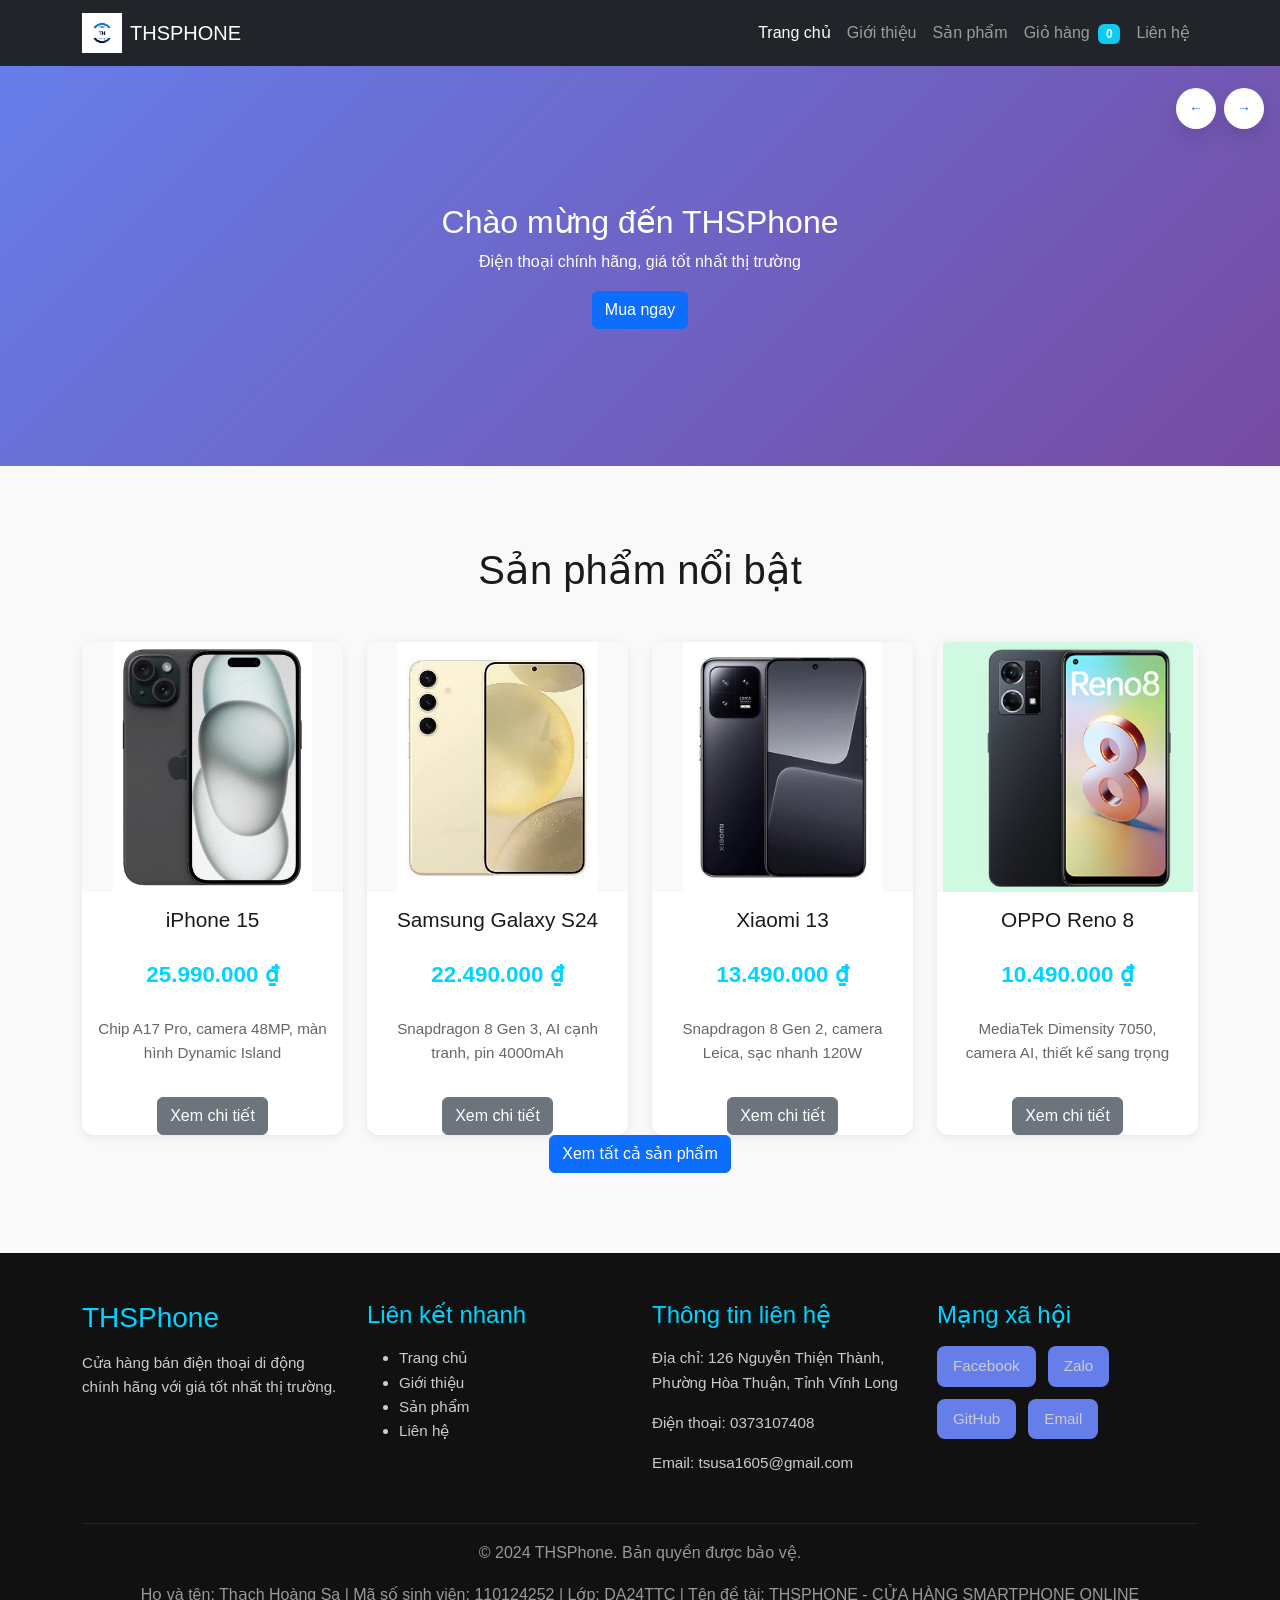
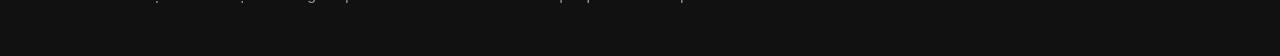
<file: index.html>
<!DOCTYPE html>
<html lang="vi">
<head>
    <meta charset="UTF-8">
    <meta name="viewport" content="width=device-width, initial-scale=1.0">
    <title>THSPhone - Cửa hàng bán điện thoại di động</title>
    <link href="https://cdn.jsdelivr.net/npm/bootstrap@5.3.8/dist/css/bootstrap.min.css" rel="stylesheet">
    <link rel="stylesheet" href="css/style.css">
    <link rel="stylesheet" href="css/index.css">
    <link rel="icon" href="assets/logo.jpg" type="image/jpeg">
</head>
<body>
    <!-- Điều hướng -->
    <nav class="navbar navbar-expand-lg navbar-dark bg-dark sticky-top">
        <div class="container">
            <a class="navbar-brand d-flex align-items-center" href="index.html">
                <img src="assets/logo.jpg" alt="THSPHONE Logo" height="40">
                <span class="ms-2">THSPHONE</span>
            </a>
            <button class="navbar-toggler" type="button" data-bs-toggle="collapse" data-bs-target="#mainNavbar" aria-controls="mainNavbar" aria-expanded="false" aria-label="Toggle navigation">
                <span class="navbar-toggler-icon"></span>
            </button>
            <div class="collapse navbar-collapse" id="mainNavbar">
                <ul class="navbar-nav ms-auto mb-2 mb-lg-0">
                    <li class="nav-item"><a class="nav-link active" href="index.html">Trang chủ</a></li>
                    <li class="nav-item"><a class="nav-link" href="html/gioi-thieu.html">Giới thiệu</a></li>
                    <li class="nav-item"><a class="nav-link" href="html/san-pham.html">Sản phẩm</a></li>
                    <li class="nav-item"><a class="nav-link" href="html/gio-hang.html">Giỏ hàng <span id="cartCountBadge" class="badge bg-info ms-1">0</span></a></li>
                    <li class="nav-item"><a class="nav-link" href="html/lien-he.html">Liên hệ</a></li>
                </ul>
            </div>
        </div>
    </nav>

    <div class="history-control">
        <button type="button" class="btn btn-outline-light btn-sm" onclick="window.history.back()" title="Quay lại">←</button>
        <button type="button" class="btn btn-outline-light btn-sm" onclick="window.history.forward()" title="Tiếp theo">→</button>
    </div>

    <!-- Phần tiêu đề -->
    <section class="hero">
        <div class="hero-content">
            <h2>Chào mừng đến THSPhone</h2>
            <p>Điện thoại chính hãng, giá tốt nhất thị trường</p>
            <a href="html/san-pham.html" class="btn btn-primary">Mua ngay</a>
        </div>
    </section>

    <!-- Sản phẩm nổi bật -->
    <section class="featured-products">
        <div class="container">
            <h2>Sản phẩm nổi bật</h2>
            <div class="products-grid">
                <div class="product-card">
                    <img src="assets/images/iphone-15.jpg" alt="iPhone 15" onerror="this.src='https://via.placeholder.com/250x300?text=iPhone+15'">
                    <h3>iPhone 15</h3>
                    <p class="price">25.990.000 ₫</p>
                    <p class="description">Chip A17 Pro, camera 48MP, màn hình Dynamic Island</p>
                    <a href="html/chi-tiet.html?id=iphone15" class="btn btn-secondary">Xem chi tiết</a>
                </div>

                <div class="product-card">
                    <img src="assets/images/samsung-s24.jpg" alt="Samsung S24" onerror="this.src='https://via.placeholder.com/250x300?text=Samsung+S24'">
                    <h3>Samsung Galaxy S24</h3>
                    <p class="price">22.490.000 ₫</p>
                    <p class="description">Snapdragon 8 Gen 3, AI cạnh tranh, pin 4000mAh</p>
                    <a href="html/chi-tiet.html?id=s24" class="btn btn-secondary">Xem chi tiết</a>
                </div>

                <div class="product-card">
                    <img src="assets/images/xiaomi-13.jpg" alt="Xiaomi 13" onerror="this.src='https://via.placeholder.com/250x300?text=Xiaomi+13'">
                    <h3>Xiaomi 13</h3>
                    <p class="price">13.490.000 ₫</p>
                    <p class="description">Snapdragon 8 Gen 2, camera Leica, sạc nhanh 120W</p>
                    <a href="html/chi-tiet.html?id=xiaomi13" class="btn btn-secondary">Xem chi tiết</a>
                </div>

                <div class="product-card">
                    <img src="assets/images/oppo-reno.jpg" alt="OPPO Reno" onerror="this.src='https://via.placeholder.com/250x300?text=OPPO+Reno'">
                    <h3>OPPO Reno 8</h3>
                    <p class="price">10.490.000 ₫</p>
                    <p class="description">MediaTek Dimensity 7050, camera AI, thiết kế sang trọng</p>
                    <a href="html/chi-tiet.html?id=oppireno8" class="btn btn-secondary">Xem chi tiết</a>
                </div>
            </div>
            <div class="text-center">
                <a href="html/san-pham.html" class="btn btn-primary">Xem tất cả sản phẩm</a>
            </div>
        </div>
    </section>

    <!-- Chân trang -->
    <footer class="footer">
        <div class="container">
            <div class="footer-content">
                <div class="footer-section">
                    <h3>THSPhone</h3>
                    <p>Cửa hàng bán điện thoại di động chính hãng với giá tốt nhất thị trường.</p>
                </div>
                <div class="footer-section">
                    <h4>Liên kết nhanh</h4>
                    <ul>
                        <li><a href="index.html">Trang chủ</a></li>
                        <li><a href="html/gioi-thieu.html">Giới thiệu</a></li>
                        <li><a href="html/san-pham.html">Sản phẩm</a></li>
                        <li><a href="html/lien-he.html">Liên hệ</a></li>
                    </ul>
                </div>
                <div class="footer-section">
                    <h4>Thông tin liên hệ</h4>
                    <p>Địa chỉ: 126 Nguyễn Thiện Thành, Phường Hòa Thuận, Tỉnh Vĩnh Long</p>
                    <p>Điện thoại: 0373107408</p>
                    <p>Email: <a href="mailto:tsusa1605@gmail.com">tsusa1605@gmail.com</a></p>
                </div>
                <div class="footer-section">
                    <h4>Mạng xã hội</h4>
                    <div class="social-links">
                        <a href="https://www.facebook.com/share/17Vp41mJ8C/" class="social-icon" target="_blank" rel="noreferrer">Facebook</a>
                        <a href="https://zalo.me/0828255092" class="social-icon" target="_blank" rel="noreferrer">Zalo</a>
                        <a href="https://github.com/H-Sa24252" class="social-icon" target="_blank" rel="noreferrer">GitHub</a>
                        <a href="mailto:tsusa1605@gmail.com" class="social-icon">Email</a>
                    </div>
                </div>
            </div>
            <div class="footer-bottom">
                <p>&copy; 2024 THSPhone. Bản quyền được bảo vệ.</p>
                <p>Họ và tên: Thạch Hoàng Sa | Mã số sinh viên: 110124252 | Lớp: DA24TTC | Tên đề tài: THSPHONE - CỬA HÀNG SMARTPHONE ONLINE</p>
            </div>
        </div>
    </footer>

    <script src="https://cdn.jsdelivr.net/npm/bootstrap@5.3.8/dist/js/bootstrap.bundle.min.js"></script>
    <script src="js/common.js"></script>
    <script src="js/index.js"></script>
</body>
</html>
</file>
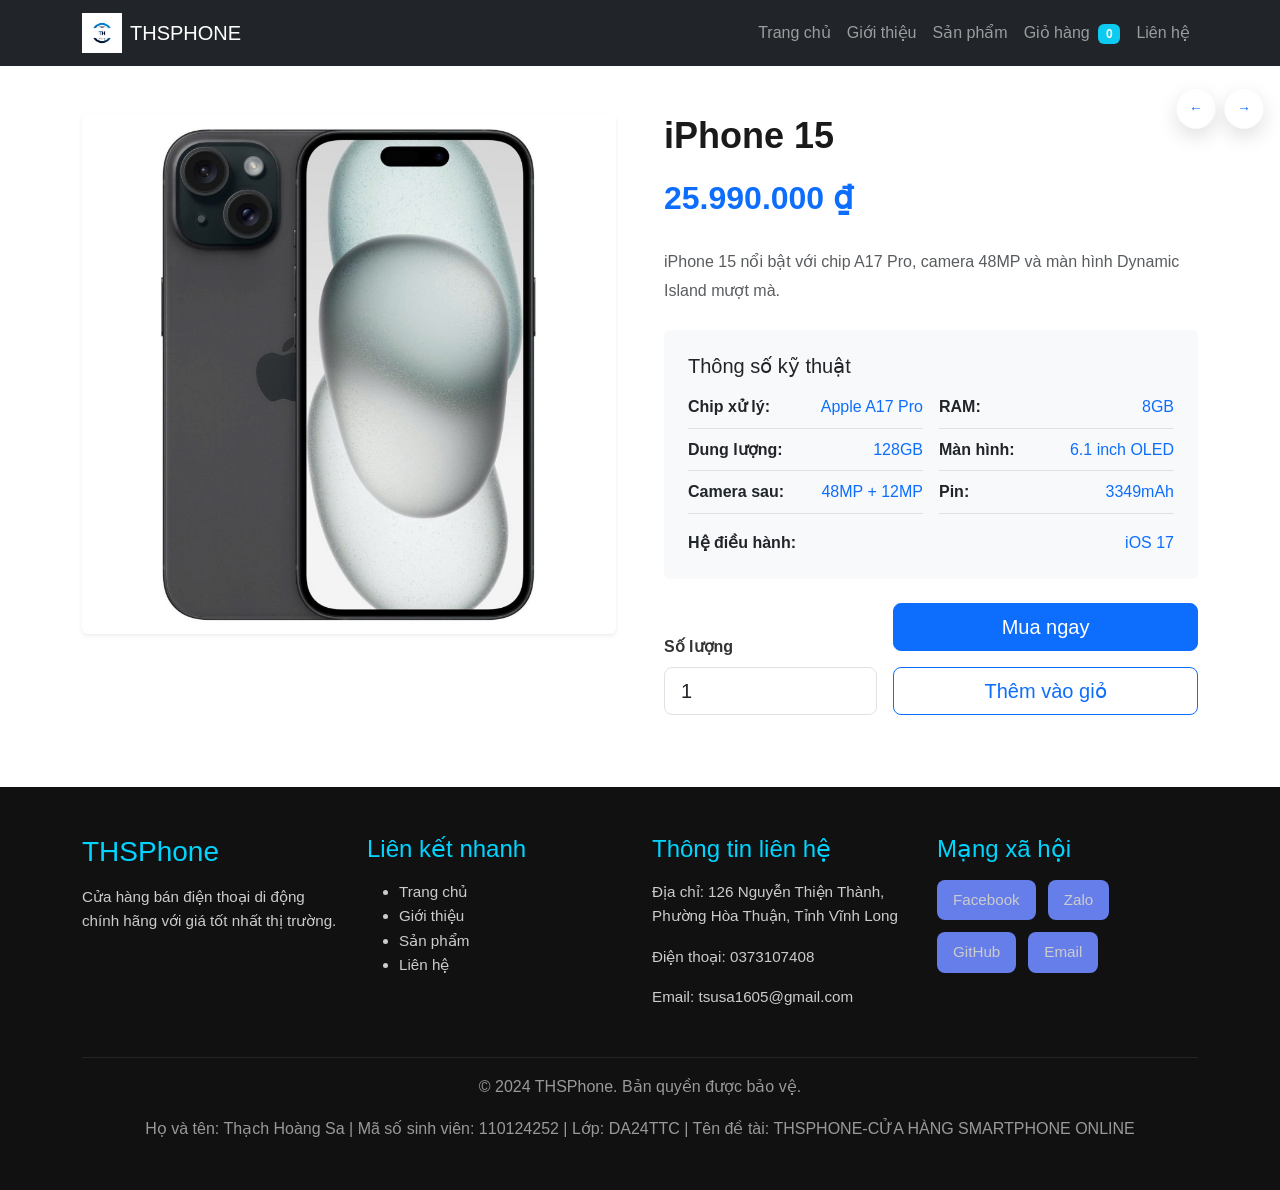
<file: html/chi-tiet.html>
<!DOCTYPE html>
<html lang="vi">
<head>
    <meta charset="UTF-8">
    <meta name="viewport" content="width=device-width, initial-scale=1.0">
    <title>Chi tiết sản phẩm - THSPhone</title>
    <link href="https://cdn.jsdelivr.net/npm/bootstrap@5.3.8/dist/css/bootstrap.min.css" rel="stylesheet">
    <link rel="stylesheet" href="../css/style.css">
    <link rel="stylesheet" href="../css/chi-tiet.css">
    <link rel="icon" href="../assets/logo.jpg" type="image/jpeg">
</head>
<body>
    <!-- Điều hướng -->
    <nav class="navbar navbar-expand-lg navbar-dark bg-dark sticky-top">
        <div class="container">
            <a class="navbar-brand d-flex align-items-center" href="../index.html">
                <img src="../assets/logo.jpg" alt="THSPHONE Logo" height="40">
                <span class="ms-2">THSPHONE</span>
            </a>
            <button class="navbar-toggler" type="button" data-bs-toggle="collapse" data-bs-target="#mainNavbar" aria-controls="mainNavbar" aria-expanded="false" aria-label="Toggle navigation">
                <span class="navbar-toggler-icon"></span>
            </button>
            <div class="collapse navbar-collapse" id="mainNavbar">
                <ul class="navbar-nav ms-auto mb-2 mb-lg-0">
                    <li class="nav-item"><a class="nav-link" href="../index.html">Trang chủ</a></li>
                    <li class="nav-item"><a class="nav-link" href="gioi-thieu.html">Giới thiệu</a></li>
                    <li class="nav-item"><a class="nav-link" href="san-pham.html">Sản phẩm</a></li>
                    <li class="nav-item"><a class="nav-link" href="gio-hang.html">Giỏ hàng <span id="cartCountBadge" class="badge bg-info ms-1">0</span></a></li>
                    <li class="nav-item"><a class="nav-link" href="lien-he.html">Liên hệ</a></li>
                </ul>
            </div>
        </div>
    </nav>

    <div class="history-control">
        <button type="button" class="btn btn-outline-light btn-sm" onclick="window.history.back()" title="Quay lại">←</button>
        <button type="button" class="btn btn-outline-light btn-sm" onclick="window.history.forward()" title="Tiếp theo">→</button>
    </div>

    <!-- Phần chi tiết sản phẩm -->
    <section class="product-detail py-5">
        <div class="container">
            <div class="row gx-5 gy-4 align-items-start">
                <div class="col-lg-6">
                    <div class="card border-0 shadow-sm overflow-hidden">
                        <img id="productImage" src="../assets/images/iphone-15.jpg" class="card-img-top" alt="Sản phẩm">
                    </div>
                </div>

                <div class="col-lg-6">
                    <div class="product-info">
                        <h2 id="productName" class="fw-bold mb-3">iPhone 15</h2>
                        <div class="price fs-2 fw-bold text-primary mb-4" id="productPrice">25.990.000 ₫</div>

                        <p class="description-full text-muted mb-4" id="productDescription">
                            iPhone 15 là chiếc iPhone mới nhất với thiết kế tiên tiến, hiệu năng mạnh mẽ và tính năng camera tuyệt vời.
                            Được trang bị chip A17 Pro, camera 48MP với Dynamic Island.
                        </p>

                        <div class="specifications card bg-light border-0 mb-4">
                            <div class="card-body">
                                <h3 class="h5 text-dark mb-3">Thông số kỹ thuật</h3>
                                <div class="row gx-3 gy-2">
                                    <div class="col-6">
                                        <div class="d-flex justify-content-between border-bottom pb-2">
                                            <span class="fw-semibold">Chip xử lý:</span>
                                            <span class="text-primary" id="specChip">Apple A17 Pro</span>
                                        </div>
                                    </div>
                                    <div class="col-6">
                                        <div class="d-flex justify-content-between border-bottom pb-2">
                                            <span class="fw-semibold">RAM:</span>
                                            <span class="text-primary" id="specRam">8GB</span>
                                        </div>
                                    </div>
                                    <div class="col-6">
                                        <div class="d-flex justify-content-between border-bottom pb-2">
                                            <span class="fw-semibold">Dung lượng:</span>
                                            <span class="text-primary" id="specStorage">128GB</span>
                                        </div>
                                    </div>
                                    <div class="col-6">
                                        <div class="d-flex justify-content-between border-bottom pb-2">
                                            <span class="fw-semibold">Màn hình:</span>
                                            <span class="text-primary" id="specScreen">6.1 inch OLED</span>
                                        </div>
                                    </div>
                                    <div class="col-6">
                                        <div class="d-flex justify-content-between border-bottom pb-2">
                                            <span class="fw-semibold">Camera sau:</span>
                                            <span class="text-primary" id="specCamera">48MP + 12MP</span>
                                        </div>
                                    </div>
                                    <div class="col-6">
                                        <div class="d-flex justify-content-between border-bottom pb-2">
                                            <span class="fw-semibold">Pin:</span>
                                            <span class="text-primary" id="specBattery">3349mAh</span>
                                        </div>
                                    </div>
                                    <div class="col-12">
                                        <div class="d-flex justify-content-between pt-2">
                                            <span class="fw-semibold">Hệ điều hành:</span>
                                            <span class="text-primary" id="specOS">iOS 17</span>
                                        </div>
                                    </div>
                                </div>
                            </div>
                        </div>

                        <div class="row g-3 align-items-end mb-4">
                            <div class="col-sm-5">
                                <label for="quantity" class="form-label fw-semibold">Số lượng</label>
                                <input type="number" id="quantity" min="1" max="10" value="1" class="form-control form-control-lg">
                            </div>
                            <div class="col-sm-7 d-grid gap-3">
                                <button class="btn btn-primary btn-lg" id="buyNowBtn">Mua ngay</button>
                                <button class="btn btn-outline-primary btn-lg" id="addToCartBtn">Thêm vào giỏ</button>
                            </div>
                        </div>
                    </div>
                </div>
            </div>
        </div>
    </section>

    <!-- Chân trang -->
    <footer class="footer">
        <div class="container">
            <div class="footer-content">
                <div class="footer-section">
                    <h3>THSPhone</h3>
                    <p>Cửa hàng bán điện thoại di động chính hãng với giá tốt nhất thị trường.</p>
                </div>
                <div class="footer-section">
                    <h4>Liên kết nhanh</h4>
                    <ul>
                        <li><a href="../index.html">Trang chủ</a></li>
                        <li><a href="gioi-thieu.html">Giới thiệu</a></li>
                        <li><a href="san-pham.html">Sản phẩm</a></li>
                        <li><a href="lien-he.html">Liên hệ</a></li>
                    </ul>
                </div>
                <div class="footer-section">
                    <h4>Thông tin liên hệ</h4>
                    <p>Địa chỉ: 126 Nguyễn Thiện Thành, Phường Hòa Thuận, Tỉnh Vĩnh Long</p>
                    <p>Điện thoại: 0373107408</p>
                    <p>Email: <a href="mailto:tsusa1605@gmail.com">tsusa1605@gmail.com</a></p>
                </div>
                <div class="footer-section">
                    <h4>Mạng xã hội</h4>
                    <div class="social-links">
                        <a href="https://www.facebook.com/share/17Vp41mJ8C/" class="social-icon" target="_blank" rel="noreferrer">Facebook</a>
                        <a href="https://zalo.me/0828255092" class="social-icon" target="_blank" rel="noreferrer">Zalo</a>
                        <a href="https://github.com/H-Sa24252" class="social-icon" target="_blank" rel="noreferrer">GitHub</a>
                        <a href="mailto:tsusa1605@gmail.com" class="social-icon">Email</a>
                    </div>
                </div>
            </div>
            <div class="footer-bottom">
                <p>&copy; 2024 THSPhone. Bản quyền được bảo vệ.</p>
                <p>Họ và tên: Thạch Hoàng Sa | Mã số sinh viên: 110124252 | Lớp: DA24TTC | Tên đề tài: THSPHONE-CỬA HÀNG SMARTPHONE ONLINE</p>
            </div>
        </div>
    </footer>

    <script src="https://cdn.jsdelivr.net/npm/bootstrap@5.3.8/dist/js/bootstrap.bundle.min.js"></script>
    <script src="../js/common.js"></script>
    <script src="../js/chi-tiet.js"></script>
</body>
</html>
</file>
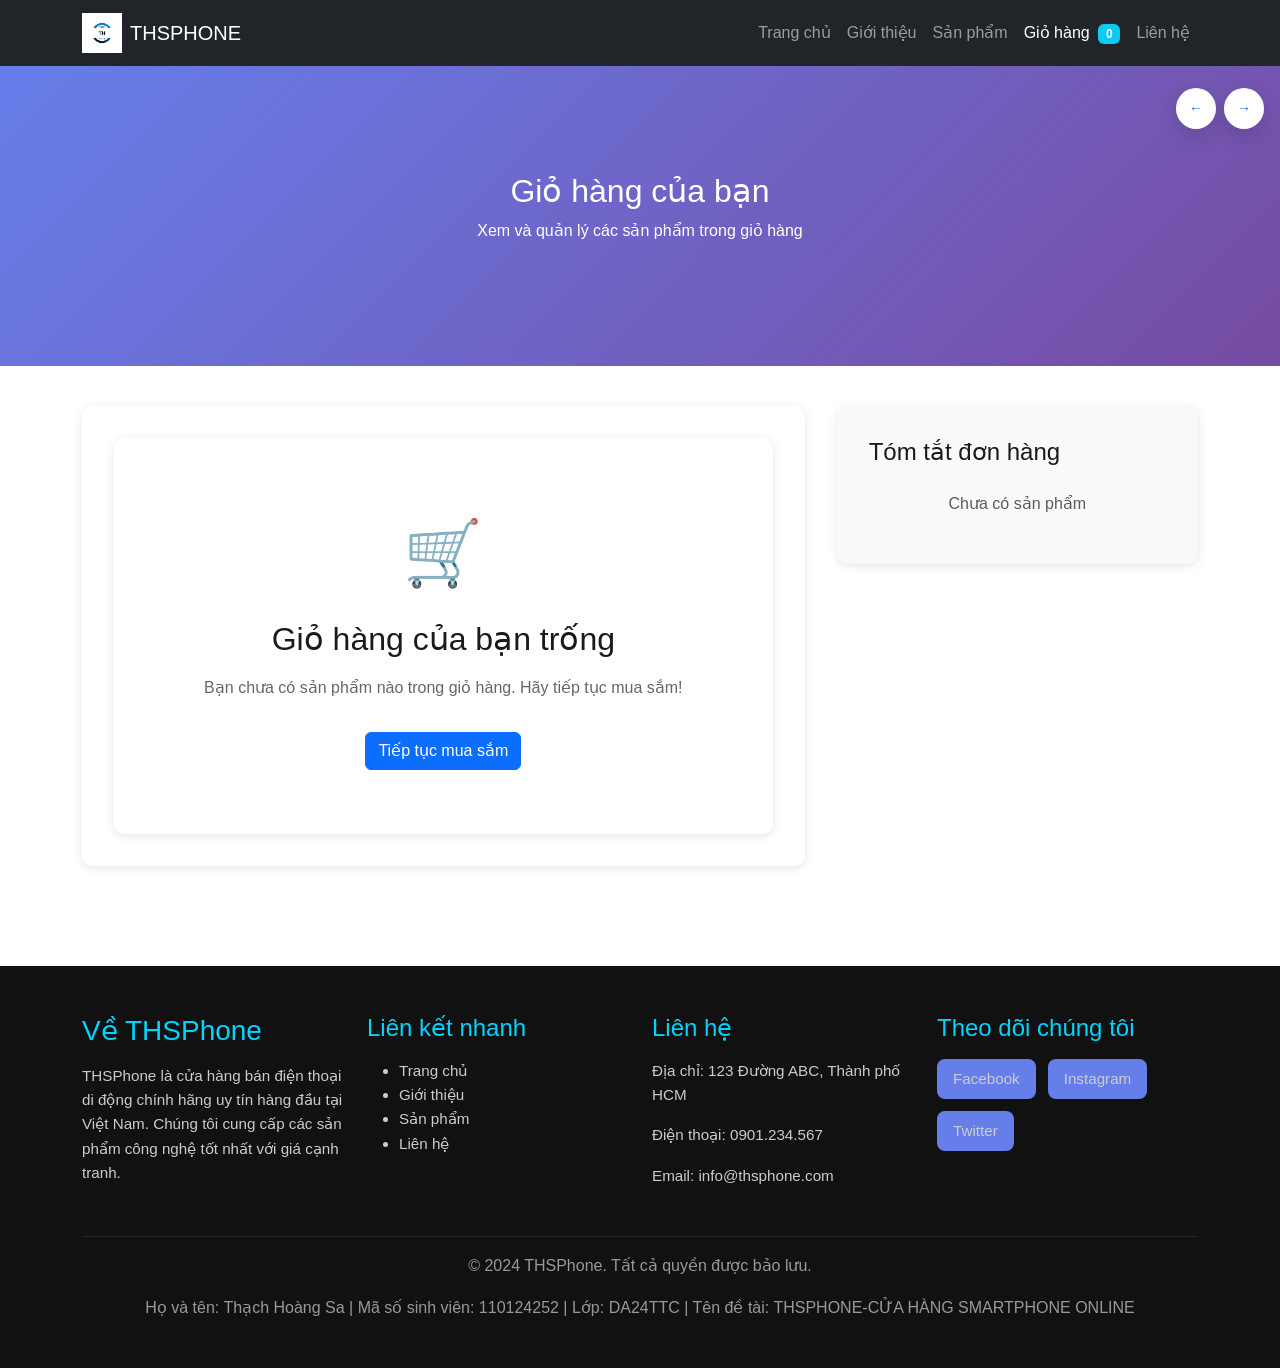
<file: html/gio-hang.html>
<!DOCTYPE html>
<html lang="vi">
<head>
    <meta charset="UTF-8">
    <meta name="viewport" content="width=device-width, initial-scale=1.0">
    <title>Giỏ hàng - THSPhone</title>
    <link href="https://cdn.jsdelivr.net/npm/bootstrap@5.3.8/dist/css/bootstrap.min.css" rel="stylesheet">
    <link rel="stylesheet" href="../css/style.css">
    <link rel="stylesheet" href="../css/gio-hang.css">
    <link rel="icon" href="../assets/logo.jpg" type="image/jpeg">
</head>
<body>
    <!-- Điều hướng -->
    <nav class="navbar navbar-expand-lg navbar-dark bg-dark sticky-top">
        <div class="container">
            <a class="navbar-brand d-flex align-items-center" href="../index.html">
                <img src="../assets/logo.jpg" alt="THSPHONE Logo" height="40">
                <span class="ms-2">THSPHONE</span>
            </a>
            <button class="navbar-toggler" type="button" data-bs-toggle="collapse" data-bs-target="#mainNavbar" aria-controls="mainNavbar" aria-expanded="false" aria-label="Toggle navigation">
                <span class="navbar-toggler-icon"></span>
            </button>
            <div class="collapse navbar-collapse" id="mainNavbar">
                <ul class="navbar-nav ms-auto mb-2 mb-lg-0">
                    <li class="nav-item"><a class="nav-link" href="../index.html">Trang chủ</a></li>
                    <li class="nav-item"><a class="nav-link" href="gioi-thieu.html">Giới thiệu</a></li>
                    <li class="nav-item"><a class="nav-link" href="san-pham.html">Sản phẩm</a></li>
                    <li class="nav-item"><a class="nav-link active" href="gio-hang.html">Giỏ hàng <span id="cartCountBadge" class="badge bg-info ms-1">0</span></a></li>
                    <li class="nav-item"><a class="nav-link" href="lien-he.html">Liên hệ</a></li>
                </ul>
            </div>
        </div>
    </nav>

    <div class="history-control">
        <button type="button" class="btn btn-outline-light btn-sm" onclick="window.history.back()" title="Quay lại">←</button>
        <button type="button" class="btn btn-outline-light btn-sm" onclick="window.history.forward()" title="Tiếp theo">→</button>
    </div>

    <!-- Phần tiêu đề -->
    <section class="hero page-hero">
        <div class="hero-content">
            <h2>Giỏ hàng của bạn</h2>
            <p>Xem và quản lý các sản phẩm trong giỏ hàng</p>
        </div>
    </section>

    <!-- Phần giỏ hàng -->
    <section class="cart-section">
        <div class="container">
            <div class="cart-container">
                <!-- Các mặt hàng trong giỏ -->
                <div class="cart-items">
                    <div class="empty-cart">
                        <div class="empty-cart-icon">🛒</div>
                        <h2>Giỏ hàng của bạn trống</h2>
                        <p>Bạn chưa có sản phẩm nào trong giỏ hàng. Hãy tiếp tục mua sắm!</p>
                        <a href="san-pham.html" class="btn btn-primary">Tiếp tục mua sắm</a>
                    </div>
                </div>

                <!-- Các mặt hàng trong giỏ -->
                <div class="cart-summary">
                    <h3>Tóm tắt đơn hàng</h3>
                    <p class="text-center text-muted">Chưa có sản phẩm</p>
                </div>
            </div>
        </div>
    </section>

    <!-- Chân trang -->
    <footer class="footer">
        <div class="container">
            <div class="footer-content">
                <!-- Phần giới thiệu -->
                <div class="footer-section">
                    <h3>Về THSPhone</h3>
                    <p>THSPhone là cửa hàng bán điện thoại di động chính hãng uy tín hàng đầu tại Việt Nam. Chúng tôi cung cấp các sản phẩm công nghệ tốt nhất với giá cạnh tranh.</p>
                </div>

                <!-- Liên kết nhanh -->
                <div class="footer-section">
                    <h4>Liên kết nhanh</h4>
                    <ul>
                        <li><a href="../index.html">Trang chủ</a></li>
                        <li><a href="gioi-thieu.html">Giới thiệu</a></li>
                        <li><a href="san-pham.html">Sản phẩm</a></li>
                        <li><a href="lien-he.html">Liên hệ</a></li>
                    </ul>
                </div>

                <!-- Thông tin liên hệ -->
                <div class="footer-section">
                    <h4>Liên hệ</h4>
                    <p>Địa chỉ: 123 Đường ABC, Thành phố HCM</p>
                    <p>Điện thoại: 0901.234.567</p>
                    <p>Email: info@thsphone.com</p>
                </div>

                <!-- Liên kết mạng xã hội -->
                <div class="footer-section">
                    <h4>Theo dõi chúng tôi</h4>
                    <div class="social-links">
                        <a href="#" class="social-icon">Facebook</a>
                        <a href="#" class="social-icon">Instagram</a>
                        <a href="#" class="social-icon">Twitter</a>
                    </div>
                </div>
            </div>

            <div class="footer-bottom">
                <p>&copy; 2024 THSPhone. Tất cả quyền được bảo lưu.</p>
                <p>Họ và tên: Thạch Hoàng Sa | Mã số sinh viên: 110124252 | Lớp: DA24TTC | Tên đề tài: THSPHONE-CỬA HÀNG SMARTPHONE ONLINE</p>
            </div>
        </div>
    </footer>

    <!-- Script riêng cho trang -->
    <script src="https://cdn.jsdelivr.net/npm/bootstrap@5.3.8/dist/js/bootstrap.bundle.min.js"></script>
    <script src="../js/common.js"></script>
    <script src="../js/gio-hang.js"></script>
</body>
</html>
</file>
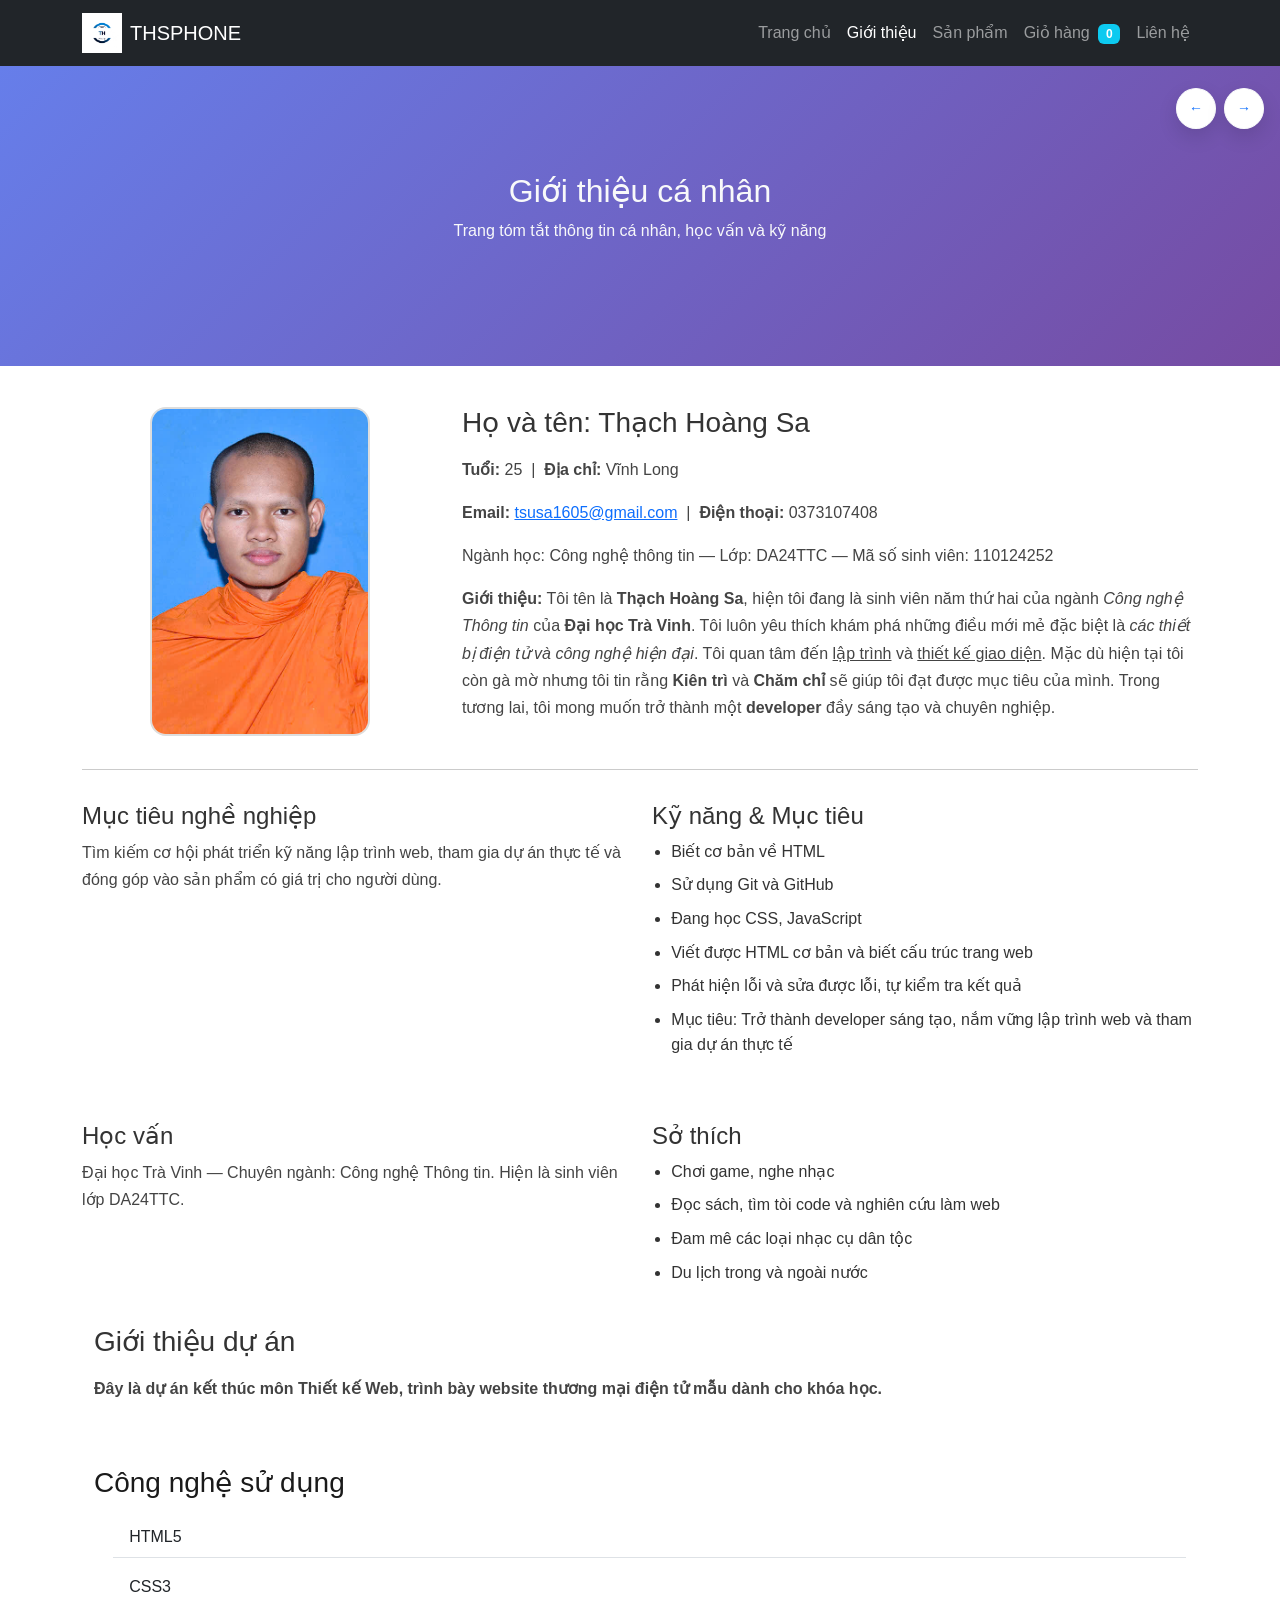
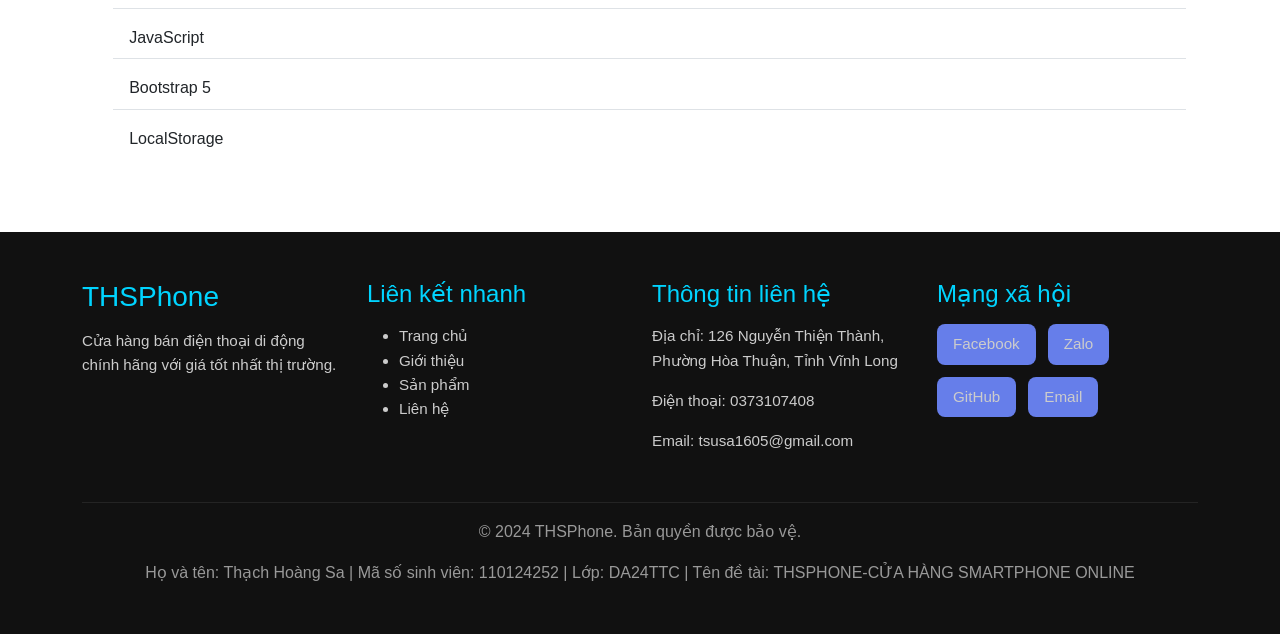
<file: html/gioi-thieu.html>
<!DOCTYPE html>
<html lang="vi">
<head>
    <meta charset="UTF-8">
    <meta name="viewport" content="width=device-width, initial-scale=1.0">
    <title>Giới thiệu - Thông tin cá nhân</title>
    <link href="https://cdn.jsdelivr.net/npm/bootstrap@5.3.8/dist/css/bootstrap.min.css" rel="stylesheet">
    <link rel="stylesheet" href="../css/style.css">
    <link rel="stylesheet" href="../css/gioi-thieu.css">
    <link rel="icon" href="../assets/logo.jpg" type="image/jpeg">
</head>
<body>
    <!-- Điều hướng -->
    <nav class="navbar navbar-expand-lg navbar-dark bg-dark sticky-top">
        <div class="container">
            <a class="navbar-brand d-flex align-items-center" href="../index.html">
                <img src="../assets/logo.jpg" alt="THSPHONE Logo" height="40">
                <span class="ms-2">THSPHONE</span>
            </a>
            <button class="navbar-toggler" type="button" data-bs-toggle="collapse" data-bs-target="#mainNavbar" aria-controls="mainNavbar" aria-expanded="false" aria-label="Toggle navigation">
                <span class="navbar-toggler-icon"></span>
            </button>
            <div class="collapse navbar-collapse" id="mainNavbar">
                <ul class="navbar-nav ms-auto mb-2 mb-lg-0">
                    <li class="nav-item"><a class="nav-link" href="../index.html">Trang chủ</a></li>
                    <li class="nav-item"><a class="nav-link active" href="gioi-thieu.html">Giới thiệu</a></li>
                    <li class="nav-item"><a class="nav-link" href="san-pham.html">Sản phẩm</a></li>
                    <li class="nav-item"><a class="nav-link" href="gio-hang.html">Giỏ hàng <span id="cartCountBadge" class="badge bg-info ms-1">0</span></a></li>
                    <li class="nav-item"><a class="nav-link" href="lien-he.html">Liên hệ</a></li>
                </ul>
            </div>
        </div>
    </nav>

    <div class="history-control">
        <button type="button" class="btn btn-outline-light btn-sm" onclick="window.history.back()" title="Quay lại">←</button>
        <button type="button" class="btn btn-outline-light btn-sm" onclick="window.history.forward()" title="Tiếp theo">→</button>
    </div>

    <!-- Nội dung chính -->
    <main>
        <!-- Phần tiêu đề: Giới thiệu cá nhân -->
        <section class="hero text-light page-hero">
            <div class="container text-center">
                <h2>Giới thiệu cá nhân</h2>
                <p>Trang tóm tắt thông tin cá nhân, học vấn và kỹ năng</p>
            </div>
        </section>

        <!-- Thông tin cá nhân -->
        <section class="profile" style="padding: 40px 20px;">
            <div class="container">
                <div class="row g-4 align-items-center">
                    <div class="col-md-4 text-center">
                        <!-- Ảnh đại diện trong khung hình vuông -->
                        <img src="../assets/images/avatar.jpg" alt="Ảnh đại diện" class="img-fluid profile-avatar">
                    </div>
                    <div class="col-md-8">
                        <h3>Họ và tên: Thạch Hoàng Sa</h3>
                        <p><strong>Tuổi:</strong> 25 &nbsp;|&nbsp; <strong>Địa chỉ:</strong> Vĩnh Long</p>
                        <p><strong>Email:</strong> <a href="mailto:tsusa1605@gmail.com">tsusa1605@gmail.com</a> &nbsp;|&nbsp; <strong>Điện thoại:</strong> 0373107408</p>
                        <p>Ngành học: Công nghệ thông tin — Lớp: DA24TTC — Mã số sinh viên: 110124252</p>
                        <p class="mt-3"><strong>Giới thiệu:</strong> Tôi tên là <b>Thạch Hoàng Sa</b>, hiện tôi đang là sinh viên năm thứ hai của ngành <i>Công nghệ Thông tin</i> của <b>Đại học Trà Vinh</b>. Tôi luôn yêu thích khám phá những điều mới mẻ đặc biệt là <i>các thiết bị điện tử và công nghệ hiện đại</i>. Tôi quan tâm đến <u>lập trình</u> và <u>thiết kế giao diện</u>. Mặc dù hiện tại tôi còn gà mờ nhưng tôi tin rằng <b>Kiên trì</b> và <b>Chăm chỉ</b> sẽ giúp tôi đạt được mục tiêu của mình. Trong tương lai, tôi mong muốn trở thành một <b>developer</b> đầy sáng tạo và chuyên nghiệp.</p>
                    </div>
                </div>

                <hr style="margin: 2rem 0;">

                <div class="row g-4">
                    <div class="col-md-6">
                        <h4>Mục tiêu nghề nghiệp</h4>
                        <p>Tìm kiếm cơ hội phát triển kỹ năng lập trình web, tham gia dự án thực tế và đóng góp vào sản phẩm có giá trị cho người dùng.</p>
                    </div>
                    <div class="col-md-6">
                        <h4>Kỹ năng &amp; Mục tiêu</h4>
                        <ul>
                            <li>Biết cơ bản về HTML</li>
                            <li>Sử dụng Git và GitHub</li>
                            <li>Đang học CSS, JavaScript</li>
                            <li>Viết được HTML cơ bản và biết cấu trúc trang web</li>
                            <li>Phát hiện lỗi và sửa được lỗi, tự kiểm tra kết quả</li>
                            <li>Mục tiêu: Trở thành developer sáng tạo, nắm vững lập trình web và tham gia dự án thực tế</li>
                        </ul>
                    </div>
                </div>

                <div class="row g-4 mt-4">
                    <div class="col-md-6">
                        <h4>Học vấn</h4>
                        <p>Đại học Trà Vinh — Chuyên ngành: Công nghệ Thông tin. Hiện là sinh viên lớp DA24TTC.</p>
                    </div>
                    <div class="col-md-6">
                        <h4>Sở thích</h4>
                        <ul>
                            <li>Chơi game, nghe nhạc</li>
                            <li>Đọc sách, tìm tòi code và nghiên cứu làm web</li>
                            <li>Đam mê các loại nhạc cụ dân tộc</li>
                            <li>Du lịch trong và ngoài nước</li>
                        </ul>
                    </div>
                </div>

                <section class="project-intro py-4">
                    <div class="container">
                        <h3>Giới thiệu dự án</h3>
                        <p><strong>Đây là dự án kết thúc môn Thiết kế Web, trình bày website thương mại điện tử mẫu dành cho khóa học.</strong></p>
                    </div>
                </section>

                <section class="technologies-used py-4">
                    <div class="container">
                        <h3>Công nghệ sử dụng</h3>
                        <ul class="list-group list-group-flush">
                            <li class="list-group-item">HTML5</li>
                            <li class="list-group-item">CSS3</li>
                            <li class="list-group-item">JavaScript</li>
                            <li class="list-group-item">Bootstrap 5</li>
                            <li class="list-group-item">LocalStorage</li>
                        </ul>
                    </div>
                </section>
            </div>
        </section>
    </main>

    <!-- Chân trang -->
    <footer class="footer">
        <div class="container">
            <div class="footer-content">
                <div class="footer-section">
                    <h3>THSPhone</h3>
                    <p>Cửa hàng bán điện thoại di động chính hãng với giá tốt nhất thị trường.</p>
                </div>
                <div class="footer-section">
                    <h4>Liên kết nhanh</h4>
                    <ul>
                        <li><a href="../index.html">Trang chủ</a></li>
                        <li><a href="gioi-thieu.html">Giới thiệu</a></li>
                        <li><a href="san-pham.html">Sản phẩm</a></li>
                        <li><a href="lien-he.html">Liên hệ</a></li>
                    </ul>
                </div>
                <div class="footer-section">
                    <h4>Thông tin liên hệ</h4>
                    <p>Địa chỉ: 126 Nguyễn Thiện Thành, Phường Hòa Thuận, Tỉnh Vĩnh Long</p>
                    <p>Điện thoại: 0373107408</p>
                    <p>Email: <a href="mailto:tsusa1605@gmail.com">tsusa1605@gmail.com</a></p>
                </div>
                <div class="footer-section">
                    <h4>Mạng xã hội</h4>
                    <div class="social-links">
                        <a href="https://www.facebook.com/share/17Vp41mJ8C/" class="social-icon" target="_blank" rel="noreferrer">Facebook</a>
                        <a href="https://zalo.me/0828255092" class="social-icon" target="_blank" rel="noreferrer">Zalo</a>
                        <a href="https://github.com/H-Sa24252" class="social-icon" target="_blank" rel="noreferrer">GitHub</a>
                        <a href="mailto:tsusa1605@gmail.com" class="social-icon">Email</a>
                    </div>
                </div>
            </div>
            <div class="footer-bottom">
                <p>&copy; 2024 THSPhone. Bản quyền được bảo vệ.</p>
                <p>Họ và tên: Thạch Hoàng Sa | Mã số sinh viên: 110124252 | Lớp: DA24TTC | Tên đề tài: THSPHONE-CỬA HÀNG SMARTPHONE ONLINE</p>
            </div>
        </div>
    </footer>

    <script src="https://cdn.jsdelivr.net/npm/bootstrap@5.3.8/dist/js/bootstrap.bundle.min.js"></script>
    <script src="../js/common.js"></script>
</body>
</html>
</file>
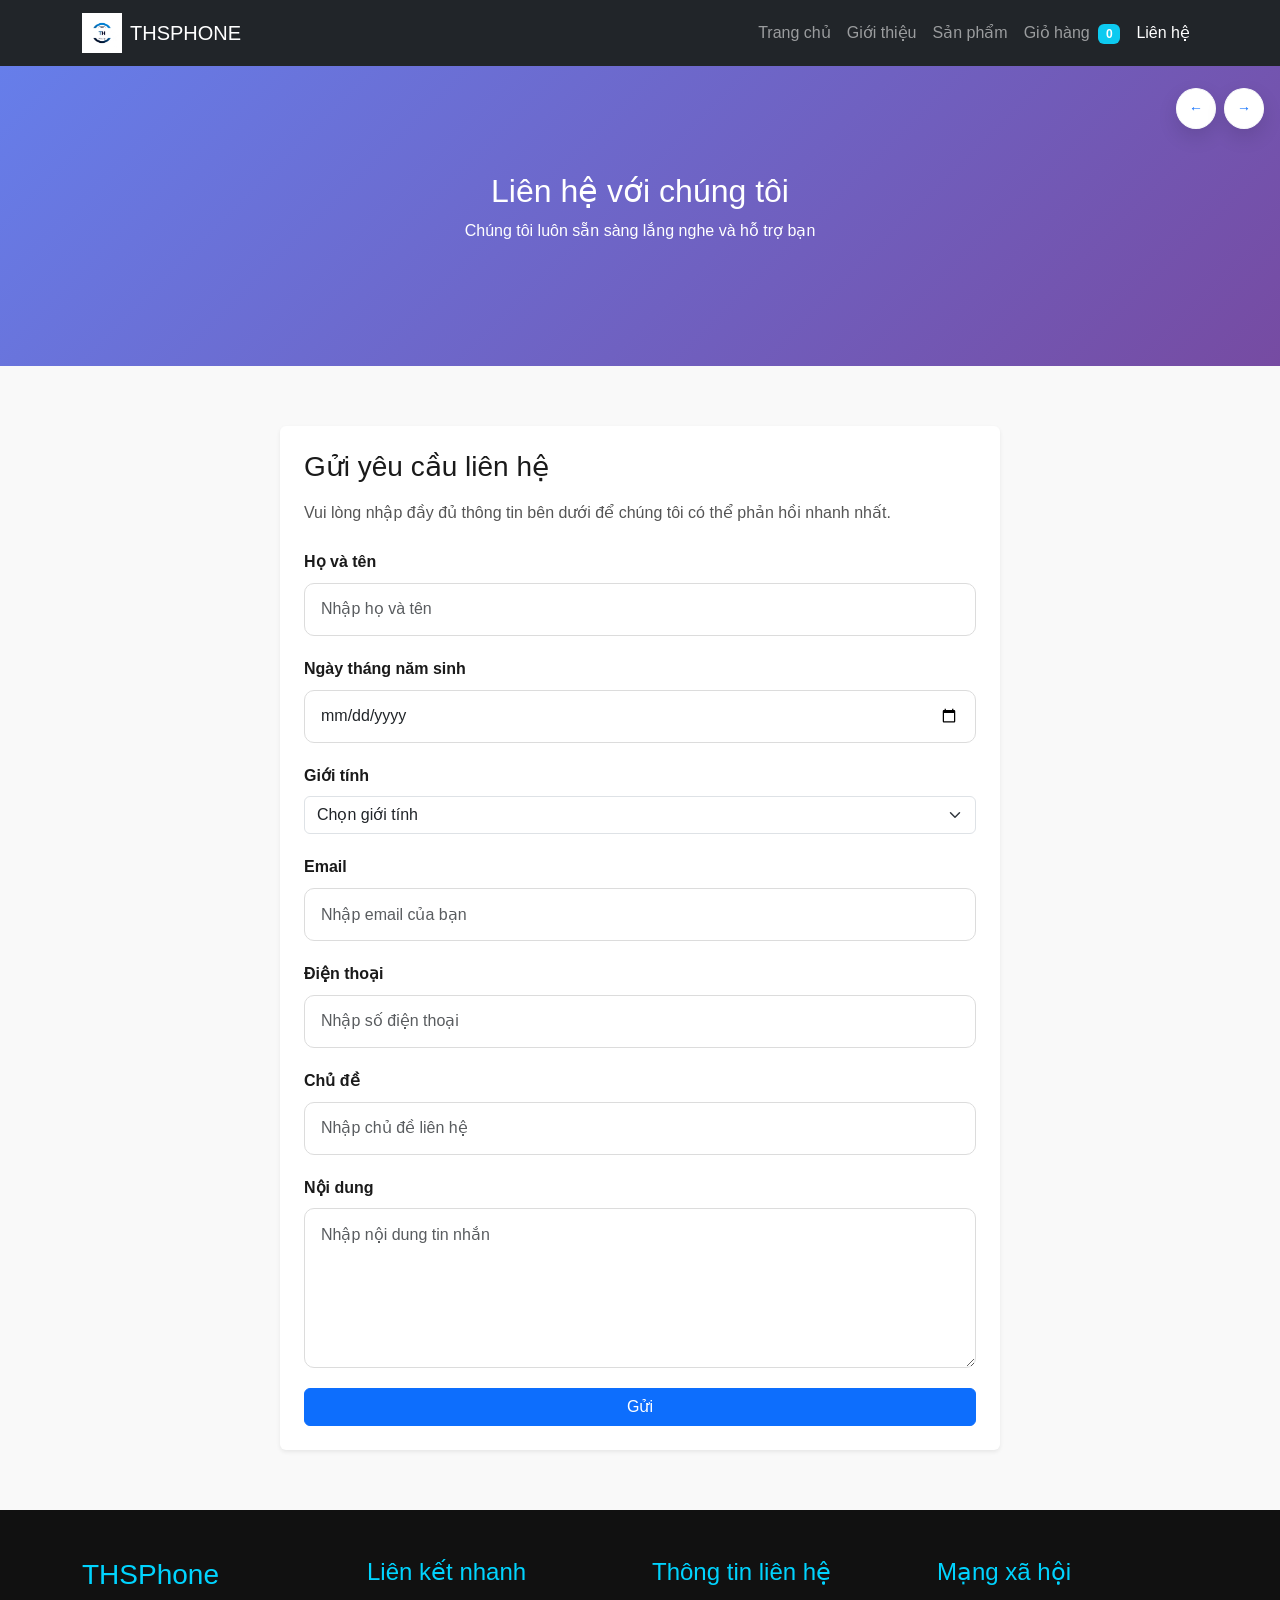
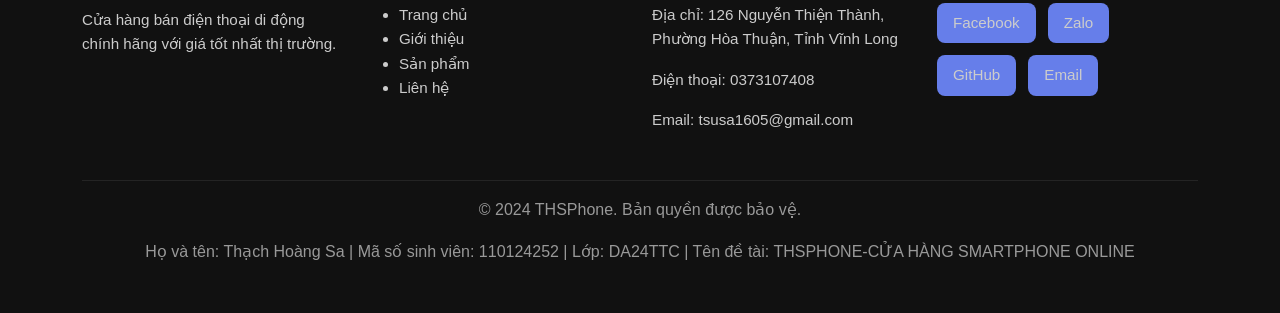
<file: html/lien-he.html>
<!DOCTYPE html>
<html lang="vi">
<head>
    <meta charset="UTF-8">
    <meta name="viewport" content="width=device-width, initial-scale=1.0">
    <title>Liên hệ - THSPhone</title>
    <link href="https://cdn.jsdelivr.net/npm/bootstrap@5.3.8/dist/css/bootstrap.min.css" rel="stylesheet">
    <link rel="stylesheet" href="../css/style.css">
    <link rel="stylesheet" href="../css/lien-he.css">
    <link rel="icon" href="../assets/logo.jpg" type="image/jpeg">
</head>
<body>
    <!-- Điều hướng -->
    <nav class="navbar navbar-expand-lg navbar-dark bg-dark sticky-top">
        <div class="container">
            <a class="navbar-brand d-flex align-items-center" href="../index.html">
                <img src="../assets/logo.jpg" alt="THSPHONE Logo" height="40">
                <span class="ms-2">THSPHONE</span>
            </a>
            <button class="navbar-toggler" type="button" data-bs-toggle="collapse" data-bs-target="#mainNavbar" aria-controls="mainNavbar" aria-expanded="false" aria-label="Toggle navigation">
                <span class="navbar-toggler-icon"></span>
            </button>
            <div class="collapse navbar-collapse" id="mainNavbar">
                <ul class="navbar-nav ms-auto mb-2 mb-lg-0">
                    <li class="nav-item"><a class="nav-link" href="../index.html">Trang chủ</a></li>
                    <li class="nav-item"><a class="nav-link" href="gioi-thieu.html">Giới thiệu</a></li>
                    <li class="nav-item"><a class="nav-link" href="san-pham.html">Sản phẩm</a></li>
                    <li class="nav-item"><a class="nav-link" href="gio-hang.html">Giỏ hàng <span id="cartCountBadge" class="badge bg-info ms-1">0</span></a></li>
                    <li class="nav-item"><a class="nav-link active" href="lien-he.html">Liên hệ</a></li>
                </ul>
            </div>
        </div>
    </nav>

    <div class="history-control">
        <button type="button" class="btn btn-outline-light btn-sm" onclick="window.history.back()" title="Quay lại">←</button>
        <button type="button" class="btn btn-outline-light btn-sm" onclick="window.history.forward()" title="Tiếp theo">→</button>
    </div>

    <!-- Phần tiêu đề -->
    <section class="hero page-hero">
        <div class="hero-content">
            <h2>Liên hệ với chúng tôi</h2>
            <p>Chúng tôi luôn sẵn sàng lắng nghe và hỗ trợ bạn</p>
        </div>
    </section>

    <!-- Phần liên hệ -->
    <section class="contact-section">
        <div class="container">
            <div class="contact-container">
                <div class="contact-form bg-white p-4 rounded shadow-sm">
                    <h3>Gửi yêu cầu liên hệ</h3>
                    <p>Vui lòng nhập đầy đủ thông tin bên dưới để chúng tôi có thể phản hồi nhanh nhất.</p>
                    <form id="contactForm">
                        <div class="form-group">
                            <label for="name">Họ và tên</label>
                            <input type="text" id="name" name="name" class="form-control" required placeholder="Nhập họ và tên">
                        </div>
 
                        <div class="form-group">
                            <label for="dob">Ngày tháng năm sinh</label>
                            <input type="date" id="dob" name="dob" class="form-control" required>
                        </div>
                       
                        <div class="form-group">
                            <label for="gender">Giới tính</label>
                            <select id="gender" name="gender" class="form-select" required>
                                <option value="">Chọn giới tính</option>
                                <option value="male">Nam</option>
                                <option value="female">Nữ</option>
                            </select>
                        </div>

                        <div class="form-group">
                            <label for="email">Email</label>
                            <input type="email" id="email" name="email" class="form-control" required placeholder="Nhập email của bạn">
                        </div>

                        <div class="form-group">
                            <label for="phone">Điện thoại</label>
                            <input type="tel" id="phone" name="phone" class="form-control" placeholder="Nhập số điện thoại">
                        </div>

                        <div class="form-group">
                            <label for="subject">Chủ đề</label>
                            <input type="text" id="subject" name="subject" class="form-control" required placeholder="Nhập chủ đề liên hệ">
                        </div>

                        <div class="form-group">
                            <label for="message">Nội dung</label>
                            <textarea id="message" name="message" class="form-control" required placeholder="Nhập nội dung tin nhắn"></textarea>
                        </div>

                        <button type="submit" class="btn btn-primary">Gửi</button>
                    </form>
                </div>
            </div>
        </div>
    </section>

    <!-- Chân trang -->
    <footer class="footer">
        <div class="container">
            <div class="footer-content">
                <div class="footer-section">
                    <h3>THSPhone</h3>
                    <p>Cửa hàng bán điện thoại di động chính hãng với giá tốt nhất thị trường.</p>
                </div>
                <div class="footer-section">
                    <h4>Liên kết nhanh</h4>
                    <ul>
                        <li><a href="../index.html">Trang chủ</a></li>
                        <li><a href="gioi-thieu.html">Giới thiệu</a></li>
                        <li><a href="san-pham.html">Sản phẩm</a></li>
                        <li><a href="lien-he.html">Liên hệ</a></li>
                    </ul>
                </div>
                <div class="footer-section">
                    <h4>Thông tin liên hệ</h4>
                    <p>Địa chỉ: 126 Nguyễn Thiện Thành, Phường Hòa Thuận, Tỉnh Vĩnh Long</p>
                    <p>Điện thoại: 0373107408</p>
                    <p>Email: <a href="mailto:tsusa1605@gmail.com">tsusa1605@gmail.com</a></p>
                </div>
                <div class="footer-section">
                    <h4>Mạng xã hội</h4>
                    <div class="social-links">
                        <a href="https://www.facebook.com/share/17Vp41mJ8C/" class="social-icon" target="_blank" rel="noreferrer">Facebook</a>
                        <a href="https://zalo.me/0828255092" class="social-icon" target="_blank" rel="noreferrer">Zalo</a>
                        <a href="https://github.com/H-Sa24252" class="social-icon" target="_blank" rel="noreferrer">GitHub</a>
                        <a href="mailto:tsusa1605@gmail.com" class="social-icon">Email</a>
                    </div>
                </div>
            </div>
            <div class="footer-bottom">
                <p>&copy; 2024 THSPhone. Bản quyền được bảo vệ.</p>
                <p>Họ và tên: Thạch Hoàng Sa | Mã số sinh viên: 110124252 | Lớp: DA24TTC | Tên đề tài: THSPHONE-CỬA HÀNG SMARTPHONE ONLINE</p>
            </div>
        </div>
    </footer>

    <script src="https://cdn.jsdelivr.net/npm/bootstrap@5.3.8/dist/js/bootstrap.bundle.min.js"></script>
    <script src="../js/common.js"></script>
    <script src="../js/lien-he.js"></script>
</body>
</html>
</file>
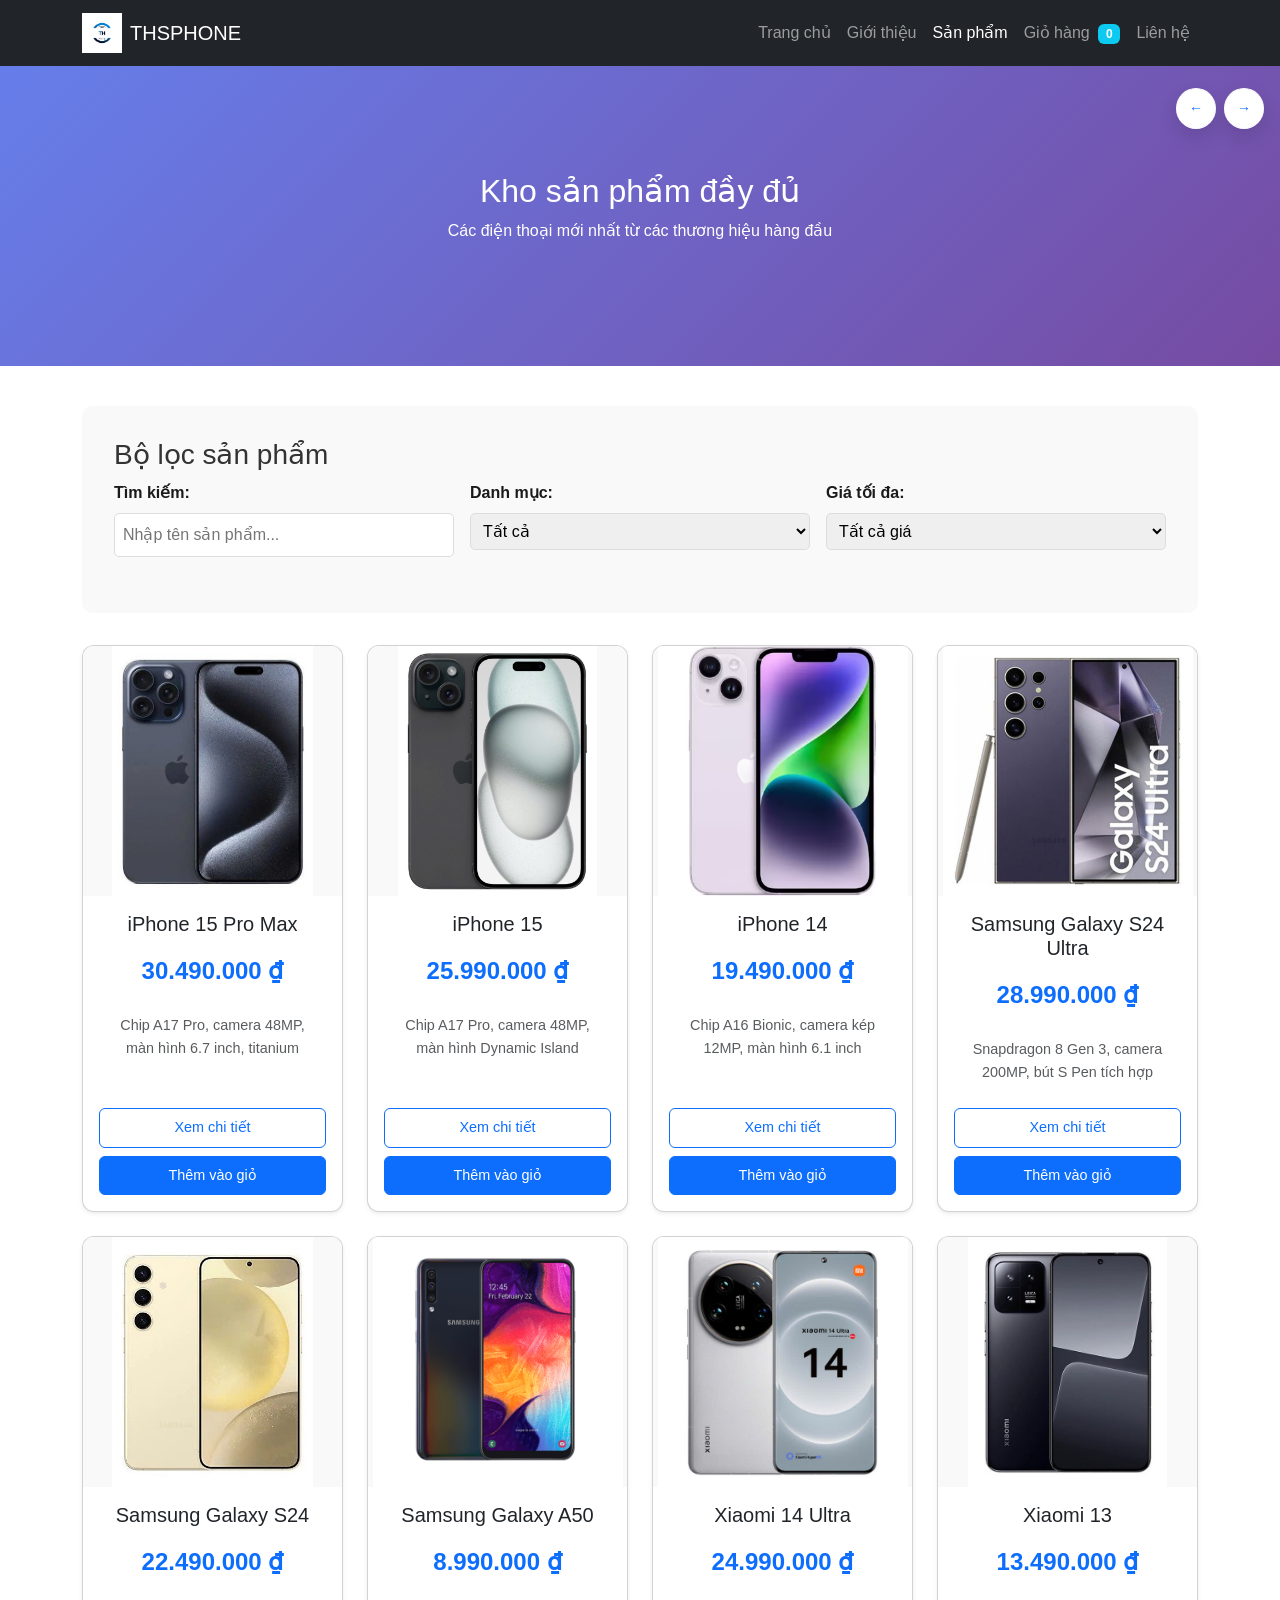
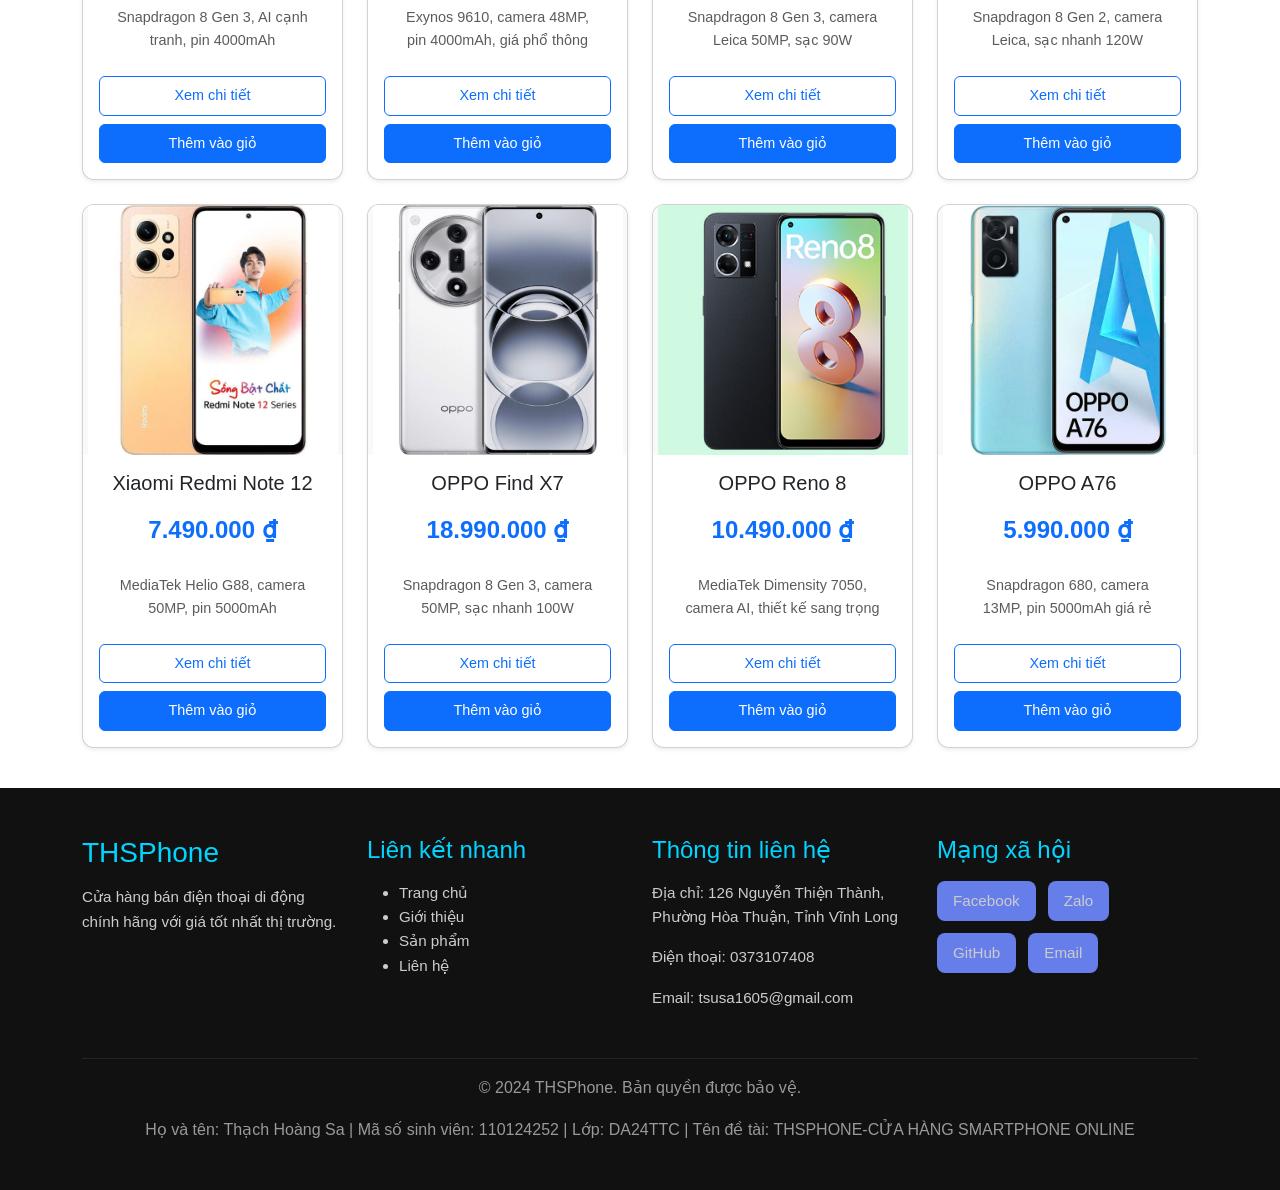
<file: html/san-pham.html>
<!DOCTYPE html>
<html lang="vi">
<head>
    <meta charset="UTF-8">
    <meta name="viewport" content="width=device-width, initial-scale=1.0">
    <title>Sản phẩm - THSPhone</title>
    <link href="https://cdn.jsdelivr.net/npm/bootstrap@5.3.8/dist/css/bootstrap.min.css" rel="stylesheet">
    <link rel="stylesheet" href="../css/style.css">
    <link rel="stylesheet" href="../css/san-pham.css">
    <link rel="icon" href="../assets/logo.jpg" type="image/jpeg">
</head>
<body class="products-page">
    <!-- Điều hướng -->
    <nav class="navbar navbar-expand-lg navbar-dark bg-dark sticky-top">
        <div class="container">
            <a class="navbar-brand d-flex align-items-center" href="../index.html">
                <img src="../assets/logo.jpg" alt="THSPHONE Logo" height="40">
                <span class="ms-2">THSPHONE</span>
            </a>
            <button class="navbar-toggler" type="button" data-bs-toggle="collapse" data-bs-target="#mainNavbar" aria-controls="mainNavbar" aria-expanded="false" aria-label="Toggle navigation">
                <span class="navbar-toggler-icon"></span>
            </button>
            <div class="collapse navbar-collapse" id="mainNavbar">
                <ul class="navbar-nav ms-auto mb-2 mb-lg-0">
                    <li class="nav-item"><a class="nav-link" href="../index.html">Trang chủ</a></li>
                    <li class="nav-item"><a class="nav-link" href="gioi-thieu.html">Giới thiệu</a></li>
                    <li class="nav-item"><a class="nav-link active" href="san-pham.html">Sản phẩm</a></li>
                    <li class="nav-item"><a class="nav-link" href="gio-hang.html">Giỏ hàng <span id="cartCountBadge" class="badge bg-info ms-1">0</span></a></li>
                    <li class="nav-item"><a class="nav-link" href="lien-he.html">Liên hệ</a></li>
                </ul>
            </div>
        </div>
    </nav>

    <div class="history-control">
        <button type="button" class="btn btn-outline-light btn-sm" onclick="window.history.back()" title="Quay lại">←</button>
        <button type="button" class="btn btn-outline-light btn-sm" onclick="window.history.forward()" title="Tiếp theo">→</button>
    </div>

    <!-- Phần tiêu đề -->
    <section class="hero page-hero">
        <div class="hero-content">
            <h2>Kho sản phẩm đầy đủ</h2>
            <p>Các điện thoại mới nhất từ các thương hiệu hàng đầu</p>
        </div>
    </section>

    <!-- Nội dung chính -->
    <section class="products-section">
        <div class="container">
            <!-- Bộ lọc -->
            <div class="filters">
                <h3>Bộ lọc sản phẩm</h3>
                <div class="filters-grid">
                    <div class="filter-group">
                        <label for="searchInput">Tìm kiếm:</label>
                        <input type="text" id="searchInput" placeholder="Nhập tên sản phẩm...">
                    </div>
                    <div class="filter-group">
                        <label for="categoryFilter">Danh mục:</label>
                        <select id="categoryFilter">
                            <option value="">Tất cả</option>
                            <option value="apple">Apple</option>
                            <option value="samsung">Samsung</option>
                            <option value="xiaomi">Xiaomi</option>
                            <option value="oppo">OPPO</option>
                            <option value="other">Khác</option>
                        </select>
                    </div>
                    <div class="filter-group">
                        <label for="priceFilter">Giá tối đa:</label>
                        <select id="priceFilter">
                            <option value="999999999">Tất cả giá</option>
                            <option value="10000000">Dưới 10 triệu</option>
                            <option value="15000000">Dưới 15 triệu</option>
                            <option value="20000000">Dưới 20 triệu</option>
                            <option value="30000000">Dưới 30 triệu</option>
                        </select>
                    </div>
                </div>
            </div>

            <!-- Lưới sản phẩm -->
            <div class="row row-cols-1 row-cols-sm-2 row-cols-md-3 row-cols-xl-4 g-4" id="productGrid"></div>
            <div id="noProductsMessage" class="alert alert-warning text-center d-none mt-4">Không tìm thấy sản phẩm.</div>
        </div>
    </section>

    <!-- Chân trang -->
    <footer class="footer">
        <div class="container">
            <div class="footer-content">
                <div class="footer-section">
                    <h3>THSPhone</h3>
                    <p>Cửa hàng bán điện thoại di động chính hãng với giá tốt nhất thị trường.</p>
                </div>
                <div class="footer-section">
                    <h4>Liên kết nhanh</h4>
                    <ul>
                        <li><a href="../index.html">Trang chủ</a></li>
                        <li><a href="gioi-thieu.html">Giới thiệu</a></li>
                        <li><a href="san-pham.html">Sản phẩm</a></li>
                        <li><a href="lien-he.html">Liên hệ</a></li>
                    </ul>
                </div>
                <div class="footer-section">
                    <h4>Thông tin liên hệ</h4>
                    <p>Địa chỉ: 126 Nguyễn Thiện Thành, Phường Hòa Thuận, Tỉnh Vĩnh Long</p>
                    <p>Điện thoại: 0373107408</p>
                    <p>Email: <a href="mailto:tsusa1605@gmail.com">tsusa1605@gmail.com</a></p>
                </div>
                <div class="footer-section">
                    <h4>Mạng xã hội</h4>
                    <div class="social-links">
                        <a href="https://www.facebook.com/share/17Vp41mJ8C/" class="social-icon" target="_blank" rel="noreferrer">Facebook</a>
                        <a href="https://zalo.me/0828255092" class="social-icon" target="_blank" rel="noreferrer">Zalo</a>
                        <a href="https://github.com/H-Sa24252" class="social-icon" target="_blank" rel="noreferrer">GitHub</a>
                        <a href="mailto:tsusa1605@gmail.com" class="social-icon">Email</a>
                    </div>
                </div>
            </div>
            <div class="footer-bottom">
                <p>&copy; 2024 THSPhone. Bản quyền được bảo vệ.</p>
                <p>Họ và tên: Thạch Hoàng Sa | Mã số sinh viên: 110124252 | Lớp: DA24TTC | Tên đề tài: THSPHONE-CỬA HÀNG SMARTPHONE ONLINE</p>
            </div>
        </div>
    </footer>

    <script src="https://cdn.jsdelivr.net/npm/bootstrap@5.3.8/dist/js/bootstrap.bundle.min.js"></script>
    <script src="../js/common.js"></script>
    <script src="../js/san-pham.js"></script>
</body>
</html>
</file>
<file: css/style.css>
﻿/*
    style.css
    - Kiểu chung cho toàn site (global styles).
    - Gồm: layout chung, hero, product-card, products-grid, newsletter, footer, nút scroll-to-top, v.v.
*/

:root {
    scroll-behavior: smooth;
}

body {
    font-family: 'Segoe UI', Tahoma, Geneva, Verdana, sans-serif;
    line-height: 1.6;
    color: #333;
    background-color: #fff;
}

.hero {
    background: linear-gradient(135deg, #667eea 0%, #764ba2 100%);
    color: #fff;
    padding: 6rem 1.25rem;
    text-align: center;
    min-height: 400px;
    display: flex;
    align-items: center;
    justify-content: center;
}

.page-hero {
    padding: 60px 20px;
    min-height: 300px;
}
    opacity: 0.9;
    animation: fadeInUp 0.8s ease 0.2s both;
}

@keyframes fadeInDown {
    from {
        opacity: 0;
        transform: translateY(-30px);
    }
    to {
        opacity: 1;
        transform: translateY(0);
    }
}

@keyframes fadeInUp {
    from {
        opacity: 0;
        transform: translateY(30px);
    }
    to {
        opacity: 1;
        transform: translateY(0);
    }
}

.featured-products,
.features {
    padding: 5rem 1.25rem;
}

.featured-products h2,
.features h2 {
    text-align: center;
    font-size: 2.5rem;
    margin-bottom: 3rem;
    color: #1a1a1a;
}

.products-grid {
    display: grid;
    grid-template-columns: repeat(auto-fit, minmax(250px, 1fr));
    gap: 1.5rem;
}

.product-card {
    background-color: #fff;
    border-radius: 0.75rem;
    overflow: hidden;
    box-shadow: 0 2px 10px rgba(0, 0, 0, 0.08);
    transition: transform 0.3s ease, box-shadow 0.3s ease;
    text-align: center;
}

.product-card:hover {
    transform: translateY(-6px);
    box-shadow: 0 10px 25px rgba(0, 0, 0, 0.15);
}

.product-card img {
    width: 100%;
    height: 250px;
    object-fit: contain; /* ưu tiên toàn bộ ảnh hiển thị không cắt xén */
    display: block;
    background-color: #f9f9f9; /* nền đồng bộ cho ảnh có kích thước khác nhau */
}

.product-card h3 {
    font-size: 1.3rem;
    color: #1a1a1a;
    padding: 1rem 1rem 0.5rem;
}

.product-card .price {
    color: #00d4ff;
    font-size: 1.4rem;
    font-weight: 700;
    padding: 0.5rem 1rem;
}

.product-card .description {
    color: #666;
    font-size: 0.95rem;
    padding: 0 1rem 1rem;
    min-height: 3rem;
}

.features-grid {
    display: grid;
    grid-template-columns: repeat(auto-fit, minmax(220px, 1fr));
    gap: 1.5rem;
}

.newsletter {
    background: linear-gradient(135deg, #667eea 0%, #764ba2 100%);
    color: #fff;
    padding: 4rem 1.25rem;
    text-align: center;
}

.newsletter h2 {
    font-size: 2rem;
    margin-bottom: 0.75rem;
}

.newsletter p {
    margin-bottom: 1.5rem;
    font-size: 1.05rem;
}

.newsletter-form {
    display: flex;
    flex-wrap: wrap;
    justify-content: center;
    gap: 0.75rem;
    max-width: 760px;
    margin: 0 auto;
}

.newsletter-form input {
    flex: 1 1 240px;
    min-width: 220px;
    padding: 0.85rem 1rem;
    border: none;
    border-radius: 0.5rem;
    font-size: 1rem;
}

.newsletter-form input:focus {
    outline: none;
    box-shadow: 0 0 0 4px rgba(102, 126, 234, 0.2);
}

.footer {
    background-color: #111;
    color: #ccc;
    padding: 3rem 1.25rem 2rem;
}

.footer-content {
    display: grid;
    grid-template-columns: repeat(auto-fit, minmax(220px, 1fr));
    gap: 1.5rem;
    margin-bottom: 2rem;
}

.footer-section h3,
.footer-section h4 {
    color: #00d4ff;
    margin-bottom: 1rem;
}

.footer-section p,
.footer-section li,
.footer-section a {
    font-size: 0.95rem;
    color: #ccc;
}

.footer-section a {
    text-decoration: none;
    transition: color 0.3s ease;
}

.footer-section a:hover {
    color: #00d4ff;
}

.social-links {
    display: flex;
    flex-wrap: wrap;
    gap: 0.75rem;
}

.social-icon {
    display: inline-flex;
    align-items: center;
    justify-content: center;
    padding: 0.5rem 1rem;
    background-color: #667eea;
    border-radius: 0.5rem;
    transition: background-color 0.3s ease, color 0.3s ease;
    color: #fff;
}

.social-icon:hover {
    background-color: #00d4ff;
    color: #111;
}

.footer-bottom {
    border-top: 1px solid rgba(255, 255, 255, 0.08);
    padding-top: 1rem;
    text-align: center;
    color: #999;
}

.scroll-to-top {
    position: fixed;
    right: 1rem;
    bottom: 1rem;
    width: 44px;
    height: 44px;
    border: none;
    border-radius: 50%;
    background-color: #00d4ff;
    color: #111;
    font-size: 1.25rem;
    cursor: pointer;
    display: none;
    align-items: center;
    justify-content: center;
    z-index: 1500;
    box-shadow: 0 8px 20px rgba(0, 0, 0, 0.15);
}

@media (max-width: 768px) {
    .hero {
        padding: 4rem 1rem;
        min-height: 320px;
    }

    .hero-content h2 {
        font-size: 2.3rem;
    }

    .featured-products h2,
    .features h2 {
        font-size: 2rem;
    }

    .products-grid {
        grid-template-columns: repeat(auto-fit, minmax(200px, 1fr));
    }

    .features-grid {
        grid-template-columns: 1fr;
    }

    .newsletter-form {
        flex-direction: column;
    }

    .footer-content {
        grid-template-columns: 1fr;
    }
}

/* Small-screen (mobile) tweaks to improve usability at 320px / 375px */
@media (max-width: 375px) {
    .hero {
        padding: 2.5rem 1rem;
        min-height: 200px; /* reduce hero vertical footprint on small phones */
    }

    .product-card img {
        height: auto;      /* allow image to scale proportionally */
        max-height: 220px; /* caps image height to avoid very tall cards */
    }

    .newsletter-form input {
        min-width: 100%; /* ensure newsletter input stacks nicely on very small screens */
    }
}

/* Ensure product images scale on narrow tablets as well */
@media (max-width: 768px) {
    .product-card img {
        max-height: 220px;
        height: auto;
    }
}

.history-control {
    position: fixed;
    top: 5.5rem;
    right: 1rem;
    z-index: 1100;
    display: flex;
    gap: 0.5rem;
}

.history-control .btn {
    min-width: 2.5rem;
    padding: 0.55rem 0.75rem;
    border-radius: 50%;
    font-weight: 700;
    color:#0d6efd;
    background-color: #fff;
    box-shadow: 0 8px 20px rgba(0, 0, 0, 0.12);
    transition: background-color 0.3s ease, color 0.3s ease;
}

@media (max-width: 768px) {
    .history-control {
        position: static;
        top: auto;
        right: auto;
        margin: 1rem auto;
        justify-content: center;
    }
}
</file>
<file: css/index.css>
/*
    index.css
    - Kiểu dành cho trang chủ (homepage) và các thành phần chuyên biệt trên homepage.
*/

/*
  index.css
  - Chứa các kiểu chuyên biệt cho trang chủ (featured-products, features).
  - Quy tắc chung như `.hero`, `.product-card`, `.products-grid`, `.newsletter`
    đã được hợp nhất vào `style.css` để tránh trùng lặp. Nếu cần điều chỉnh riêng cho
    homepage (padding, background) thì thêm override nhỏ ở đây.
*/

/* Phần sản phẩm nổi bật (homepage-specific overrides) */
.featured-products {
    padding: 80px 20px;
    background-color: #f9f9f9;
}

.featured-products .container h2 {
    text-align: center;
    font-size: 2.5rem;
    margin-bottom: 3rem;
    color: #1a1a1a;
}

/* Dùng quy tắc `products-grid` và `product-card` chung từ style.css; chỉ ghi các override nếu cần */

.text-center {
    text-align: center;
}

/* Phần tính năng */
.features {
    padding: 80px 20px;
    background-color: white;
}

.features .container h2 {
    text-align: center;
    font-size: 2.5rem;
    margin-bottom: 3rem;
    color: #1a1a1a;
}

.features-grid {
    display: grid;
    grid-template-columns: repeat(auto-fit, minmax(200px, 1fr));
    gap: 2rem;
}

.feature-item {
    text-align: center;
    padding: 2rem;
    background-color: #f9f9f9;
    border-radius: 10px;
    transition: all 0.3s ease;
}

.feature-item:hover {
    transform: translateY(-5px);
    background-color: #f0f0f0;
}

.feature-icon {
    font-size: 3rem;
    margin-bottom: 1rem;
}

.feature-item h3 {
    font-size: 1.3rem;
    margin-bottom: 0.5rem;
    color: #1a1a1a;
}

.feature-item p {
    color: #666;
    font-size: 0.95rem;
}

/* Phần bản tin */
.newsletter {
    background: linear-gradient(135deg, #667eea 0%, #764ba2 100%);
    color: white;
    padding: 60px 20px;
    text-align: center;
}

.newsletter h2 {
    font-size: 2rem;
    margin-bottom: 0.5rem;
}

.newsletter p {
    margin-bottom: 2rem;
    font-size: 1.1rem;
}

.newsletter-form {
    display: flex;
    max-width: 500px;
    margin: 0 auto;
    gap: 0.5rem;
    flex-wrap: wrap;
    justify-content: center;
}

.newsletter-form input {
    flex: 1;
    min-width: 250px;
    padding: 12px 20px;
    border: none;
    border-radius: 5px;
    font-size: 1rem;
}

.newsletter-form input:focus {
    outline: none;
    box-shadow: 0 0 10px rgba(255,255,255,0.3);
}

.newsletter-form .btn {
    white-space: nowrap;
}

/* Thiết kế đáp ứng cho trang chủ */
@media (max-width: 768px) {
    .hero-content h2 {
        font-size: 2rem;
    }

    .hero-content p {
        font-size: 1rem;
    }

    .featured-products .container h2 {
        font-size: 2rem;
    }

    .products-grid {
        grid-template-columns: repeat(auto-fit, minmax(180px, 1fr));
        gap: 1rem;
    }

    .features .container h2 {
        font-size: 2rem;
    }

    .newsletter-form {
        flex-direction: column;
    }

    .newsletter-form input {
        min-width: 100%;
    }
}

/* Ensure newsletter inputs behave on very small phones (320/375) */
@media (max-width: 375px) {
    .newsletter-form input {
        min-width: 100%;
    }
}
</file>
<file: css/chi-tiet.css>
/*
    chi-tiet.css
    - Kiểu dành cho trang chi tiết sản phẩm.
    - Chủ yếu chứa các kiểu riêng cho khung ảnh sản phẩm và bố cục thông số.
    - Ít trùng với file khác; vẫn nên giữ các quy tắc chung (ví dụ `.card`) ở `style.css` nếu cần dùng chung.
*/

.product-detail {
    padding: 3rem 0;
}
/* Đảm bảo hình ảnh sản phẩm không bị biến dạng và hiển thị đồng nhất */
#productImage {
    width: 100%;
    max-width: 100%;
    height: auto; /* giữ tỉ lệ ảnh */
    max-height: 520px; /* giới hạn chiều cao để đồng bộ hiển thị */
    margin: 0 auto;
    display: block;
    object-fit: contain; /* ảnh nhỏ vừa khung, không bị cắt méo */
}

/* Giữ khung ảnh cân đối và căn giữa nội dung trong thẻ card */
.card.border-0.shadow-sm.overflow-hidden {
    display: flex;
    align-items: center;
    justify-content: center;
    min-height: 360px;
}

.product-info h2 {
    font-size: 2.25rem;
    color: #1a1a1a;
}

.rating {
    color: #ffc107;
    margin-bottom: 1rem;
    font-size: 1.05rem;
}

.description-full {
    color: #6c757d;
    line-height: 1.8;
    margin-bottom: 1.5rem;
}

.specifications .card-body {
    padding: 1.5rem;
}

.specifications h3 {
    margin-bottom: 1rem;
    color: #1a1a1a;
}

.specifications .row > div {
    min-width: 50%;
}

.specifications .d-flex {
    gap: 0.5rem;
}

@media (max-width: 768px) {
    .product-detail {
        padding: 2rem 0;
    }

    .product-info h2 {
        font-size: 1.85rem;
    }
}
</file>
<file: css/gio-hang.css>
/*
    gio-hang.css
    - Kiểu chuyên cho trang giỏ hàng (layout danh sách môn hàng, sidebar tóm tắt, responsive).
    - Phần lớn là duy nhất cho trang này, ít trùng lặp với file khác.
*/

.cart-section {
    padding: 40px 20px;
    min-height: 600px;
}

.cart-container {
    display: grid;
    grid-template-columns: 2fr 1fr;
    gap: 2rem;
}

.cart-items {
    background-color: white;
    border-radius: 10px;
    box-shadow: 0 2px 10px rgba(0,0,0,0.1);
    padding: 2rem;
}

.cart-items h2 {
    font-size: 2rem;
    margin-bottom: 2rem;
    color: #1a1a1a;
}

.cart-item {
    display: grid;
    grid-template-columns: 100px 1fr 100px 150px;
    gap: 2rem;
    align-items: center;
    padding: 1.5rem 0;
    border-bottom: 1px solid #eee;
}

.cart-item:last-child {
    border-bottom: none;
}

.item-image {
    width: 100px;
    height: 100px;
    border-radius: 5px;
    overflow: hidden;
    flex-shrink: 0;
}

.item-image img {
    width: 100%;
    height: 100%;
    object-fit: cover;
}

.item-details h3 {
    margin-bottom: 0.5rem;
    color: #1a1a1a;
}

.item-details p {
    color: #666;
    font-size: 0.9rem;
    margin-bottom: 0.5rem;
}

.item-price {
    font-weight: bold;
    color: #00d4ff;
}

.item-quantity {
    display: flex;
    align-items: center;
    gap: 0.5rem;
}

.item-quantity input {
    width: 60px;
    padding: 0.5rem;
    border: 1px solid #ddd;
    border-radius: 5px;
    text-align: center;
}

.item-quantity button {
    background-color: #f0f0f0;
    border: 1px solid #ddd;
    padding: 0.5rem;
    cursor: pointer;
    border-radius: 3px;
    transition: all 0.3s ease;
}

.item-quantity button:hover {
    background-color: #e0e0e0;
}

.item-total {
    text-align: right;
    font-weight: bold;
    color: #1a1a1a;
}

.remove-item {
    cursor: pointer;
    color: #ff6b6b;
    text-decoration: none;
    font-weight: 600;
    transition: all 0.3s ease;
}

.remove-item:hover {
    color: #ff5252;
}

/* Sidebar tóm tắt giỏ hàng */
.cart-summary {
    background-color: #f9f9f9;
    border-radius: 10px;
    padding: 2rem;
    height: fit-content;
    box-shadow: 0 2px 10px rgba(0,0,0,0.1);
}

.cart-summary h3 {
    font-size: 1.5rem;
    margin-bottom: 1.5rem;
    color: #1a1a1a;
}

.summary-item {
    display: flex;
    justify-content: space-between;
    margin-bottom: 1rem;
    padding-bottom: 1rem;
    border-bottom: 1px solid #ddd;
}

.summary-item:last-of-type {
    border-bottom: 2px solid #667eea;
    padding-bottom: 1rem;
    margin-bottom: 1.5rem;
}

.summary-label {
    color: #666;
}

.summary-value {
    font-weight: bold;
    color: #1a1a1a;
}

.summary-total {
    display: flex;
    justify-content: space-between;
    margin-bottom: 2rem;
    font-size: 1.3rem;
}

.summary-total .summary-label {
    color: #1a1a1a;
    font-weight: bold;
}

.summary-total .summary-value {
    color: #00d4ff;
    font-size: 1.5rem;
}

.checkout-btn {
    width: 100%;
    padding: 15px;
    background-color: #00d4ff;
    color: #1a1a1a;
    border: none;
    border-radius: 5px;
    font-size: 1rem;
    font-weight: 600;
    cursor: pointer;
    transition: all 0.3s ease;
    margin-bottom: 1rem;
}

.checkout-btn:hover {
    background-color: #00b3d4;
    transform: translateY(-3px);
    box-shadow: 0 5px 15px rgba(0, 212, 255, 0.3);
}

.continue-shopping-btn {
    width: 100%;
    padding: 15px;
    background-color: #667eea;
    color: white;
    border: none;
    border-radius: 5px;
    font-size: 1rem;
    font-weight: 600;
    cursor: pointer;
    transition: all 0.3s ease;
    text-decoration: none;
    text-align: center;
    display: block;
}

.continue-shopping-btn:hover {
    background-color: #5568d3;
    transform: translateY(-3px);
}

/* Giỏ hàng trống */
.empty-cart {
    text-align: center;
    padding: 4rem 2rem;
    background-color: white;
    border-radius: 10px;
    box-shadow: 0 2px 10px rgba(0,0,0,0.1);
}

.empty-cart-icon {
    font-size: 4rem;
    margin-bottom: 1rem;
}

.empty-cart h2 {
    margin-bottom: 1rem;
    color: #1a1a1a;
}

.empty-cart p {
    color: #666;
    margin-bottom: 2rem;
}

/* Thiết kế đáp ứng cho giỏ hàng */
@media (max-width: 768px) {
    .cart-container {
        grid-template-columns: 1fr;
    }

    .cart-item {
        grid-template-columns: 80px 1fr;
        gap: 1rem;
    }

    .item-image {
        width: 80px;
        height: 80px;
    }

    .item-quantity,
    .item-total {
        grid-column: 2;
    }

    .cart-summary {
        order: 2;
    }
}

/* Mobile adjustments: remove large min-height and reduce image sizes for small phones */
@media (max-width: 576px) {
    .cart-section {
        min-height: auto; /* avoid huge empty whitespace on small screens */
        padding: 16px;
    }

    .item-image {
        width: 64px;
        height: 64px;
    }

    .item-quantity input {
        width: 48px;
    }

    .checkout-btn, .continue-shopping-btn {
        padding: 12px;
        font-size: 0.95rem;
    }
}

.top-right-nav {
    position: fixed;
    top: 80px;
    right: 1rem;
    z-index: 1100;
}

.top-right-nav .btn {
    border-radius: 50px;
    box-shadow: 0 8px 20px rgba(0, 0, 0, 0.12);
}

@media (max-width: 576px) {
    .top-right-nav {
        position: static;
        margin: 1rem auto 0;
        text-align: center;
    }
}
</file>
<file: css/gioi-thieu.css>
/*
    gioi-thieu.css
    - Kiểu dành cho trang giới thiệu (profile/about).
    - Lưu ý: `.hero` cũng được định nghĩa trong `style.css`/`index.css`; ở đây chỉ ghi kiểu riêng cho trang giới thiệu.
*/

.hero {
    padding: 60px 20px;
    background-color: #333;
    color: white;
}

.hero .container {
    max-width: 900px;
}

.profile {
    padding: 40px 20px;
}

.profile img {
    max-width: 220px;
    border-radius: 16px;
    border: 2px solid #ddd;
}

.profile h3 {
    margin-bottom: 1rem;
}

.profile p {
    color: #444;
    line-height: 1.7;
}

.profile ul {
    padding-left: 1.2rem;
}

.profile ul li {
    margin-bottom: 0.5rem;
}

@media (max-width: 768px) {
    .hero,
    .profile {
        padding-left: 15px;
        padding-right: 15px;
    }
}

.profile-avatar {
    max-width: 220px;
    border-radius: 16px;
    border: 2px solid #ddd;
}

.technologies-used h3 {
    margin-bottom: 1rem;
    color: #1a1a1a;
}
</file>
<file: css/lien-he.css>
/*
    lien-he.css
    - Kiểu dành cho trang liên hệ: form, thẻ input/textarea, focus state.
    - Ít trùng lặp với các file khác; các kiểu form có thể được trừu tượng vào `style.css` nếu tái sử dụng.
*/

.contact-section {
    padding: 60px 20px;
    background-color: #f9f9f9;
}

.contact-container {
    max-width: 720px;
    margin: 0 auto;
}

.contact-form {
    background-color: #ffffff;
    padding: 2rem;
    border-radius: 12px;
    box-shadow: 0 10px 30px rgba(0,0,0,0.06);
}

.contact-form h3 {
    font-size: 1.75rem;
    margin-bottom: 1rem;
    color: #1a1a1a;
}

.contact-form p {
    color: #555;
    margin-bottom: 1.5rem;
}

.form-group {
    margin-bottom: 1.25rem;
}

.form-group label {
    display: block;
    font-weight: 600;
    margin-bottom: 0.5rem;
    color: #1a1a1a;
}

.form-group input,
.form-group textarea {
    width: 100%;
    padding: 0.85rem 1rem;
    border: 1px solid #dcdcdc;
    border-radius: 10px;
    font-size: 1rem;
    font-family: inherit;
}

.form-group textarea {
    resize: vertical;
    min-height: 160px;
}

.form-group input:focus,
.form-group textarea:focus {
    outline: none;
    border-color: #667eea;
    box-shadow: 0 0 0 4px rgba(102, 126, 234, 0.12);
}

button.btn-primary {
    width: 100%;
}

@media (max-width: 768px) {
    .contact-section {
        padding: 40px 15px;
    }
}
</file>
<file: css/san-pham.css>
/*
    san-pham.css
    - Kiểu dành cho trang danh sách sản phẩm.
    - Chứa các override liên quan đến hiển thị ảnh sản phẩm (`product-image-wrapper`, `product-card img`).
*/

/* Phần bộ lọc */
.filters {
    background-color: #f9f9f9;
    padding: 2rem;
    border-radius: 10px;
    margin-bottom: 2rem;
}

.filters-grid {
    display: grid;
    grid-template-columns: repeat(auto-fit, minmax(200px, 1fr));
    gap: 1rem;
}

.filter-group {
    margin-bottom: 1.5rem;
}

.filter-group label {
    display: block;
    font-weight: bold;
    margin-bottom: 0.5rem;
    color: #1a1a1a;
}

.filter-group select,
.filter-group input {
    width: 100%;
    padding: 0.5rem;
    border: 1px solid #ddd;
    border-radius: 5px;
    font-size: 1rem;
}

.filter-group select:focus,
.filter-group input:focus {
    outline: none;
    border-color: #667eea;
    box-shadow: 0 0 5px rgba(102, 126, 234, 0.3);
}

.products-section {
    padding: 40px 20px;
}

.sort-options {
    display: flex;
    justify-content: space-between;
    align-items: center;
    margin-bottom: 2rem;
    flex-wrap: wrap;
    gap: 1rem;
}

.no-products {
    text-align: center;
    padding: 3rem;
    background-color: #f9f9f9;
    border-radius: 10px;
    color: #666;
}

.products-grid {
    display: grid;
    grid-template-columns: repeat(auto-fit, minmax(250px, 1fr));
    gap: 2rem;
    margin-bottom: 3rem;
}

/* Ảnh sản phẩm: quy tắc chung đã hợp nhất vào `style.css`.
   Giữ `product-image-wrapper` bên dưới để điều chỉnh layout khung ảnh riêng cho trang.
*/

.product-card:hover {
    transform: translateY(-10px);
    box-shadow: 0 10px 25px rgba(0,0,0,0.2);
}

.product-image-wrapper {
    width: 100%;
    height: 250px;
    display: flex;
    align-items: center;
    justify-content: center;
    background-color: #f9f9f9;
    overflow: hidden;
}

.product-image-wrapper img {
    max-width: 100%;
    max-height: 100%;
    object-fit: contain;
}

.product-card h3 {
    padding: 1rem 1rem 0.5rem;
    font-size: 1.3rem;
    color: #1a1a1a;
}

.product-card .price {
    color: #00d4ff;
    font-size: 1.5rem;
    font-weight: bold;
    padding: 0.5rem 1rem;
}

.product-card .description {
    padding: 0.5rem 1rem;
    color: #666;
    font-size: 0.9rem;
    min-height: 40px;
}

.product-card .btn {
    display: inline-flex;
    justify-content: center;
    align-items: center;
    padding: 8px 16px;
    font-size: 0.9rem;
    min-width: 0;
    width: auto;
    box-sizing: border-box;
}

.product-card-buttons {
    display: flex;
    gap: 0.5rem;
    flex-direction: column;
    justify-content: center;
    align-items: center;
    width: 100%;
    margin-top: 0.75rem;
}

.product-card-buttons .btn {
    flex: none;
    width: 92%;
    max-width: 420px;
    margin: 0 auto;
    white-space: nowrap;
    overflow: hidden;
    text-overflow: ellipsis;
}

/* Responsive Design for Products */
@media (max-width: 768px) {
    .products-grid {
        grid-template-columns: repeat(auto-fit, minmax(180px, 1fr));
        gap: 1rem;
    }

    .product-card .btn {
        font-size: 0.9rem;
        padding: 8px 14px;
        width: 100%;
    }

    .product-card-buttons {
        gap: 0.5rem;
    }
}

/* Reduce image wrapper height for small screens to avoid overly tall product cards */
@media (max-width: 375px) {
    .product-image-wrapper {
        height: 160px;
    }
}

/* Slightly reduce on narrow tablets */
@media (max-width: 768px) {
    .product-image-wrapper {
        height: 200px;
    }
}
</file>
